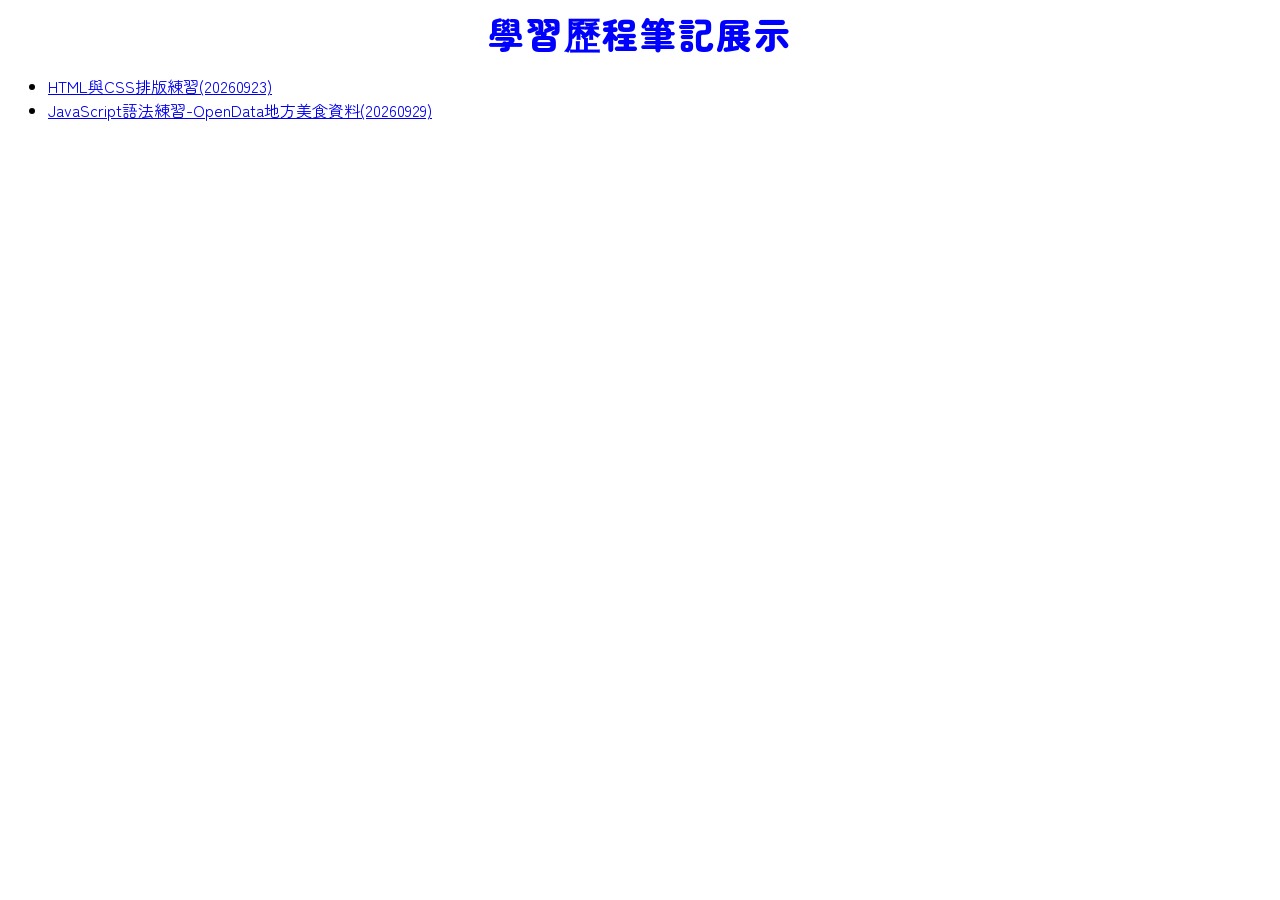
<file: index.html>
<!DOCTYPE html>
<html lang="zh-TW">
<head>
    <meta charset="UTF-8">
    <meta name="viewport" content="width=device-width, initial-scale=1.0">
    <title>學習歷程首頁</title>
    <link rel="stylesheet" href="CSS/20260924.css">
</head>
<body>
    <div class="title-01">學習歷程筆記展示</div>
    <ul>
        <li><a href="20260923-AI-1-2 AI RWD-2 套用CSS.html" target="_blank">HTML與CSS排版練習(20260923)</a></li>
        <li><a href="20260929-javascript-travel food-AI美化.html" target="_blank">JavaScript語法練習-OpenData地方美食資料(20260929)</a></li>
    </ul>
    <script src="js/jquery-4.0.0.js"></script>
</body>
</html>
</file>
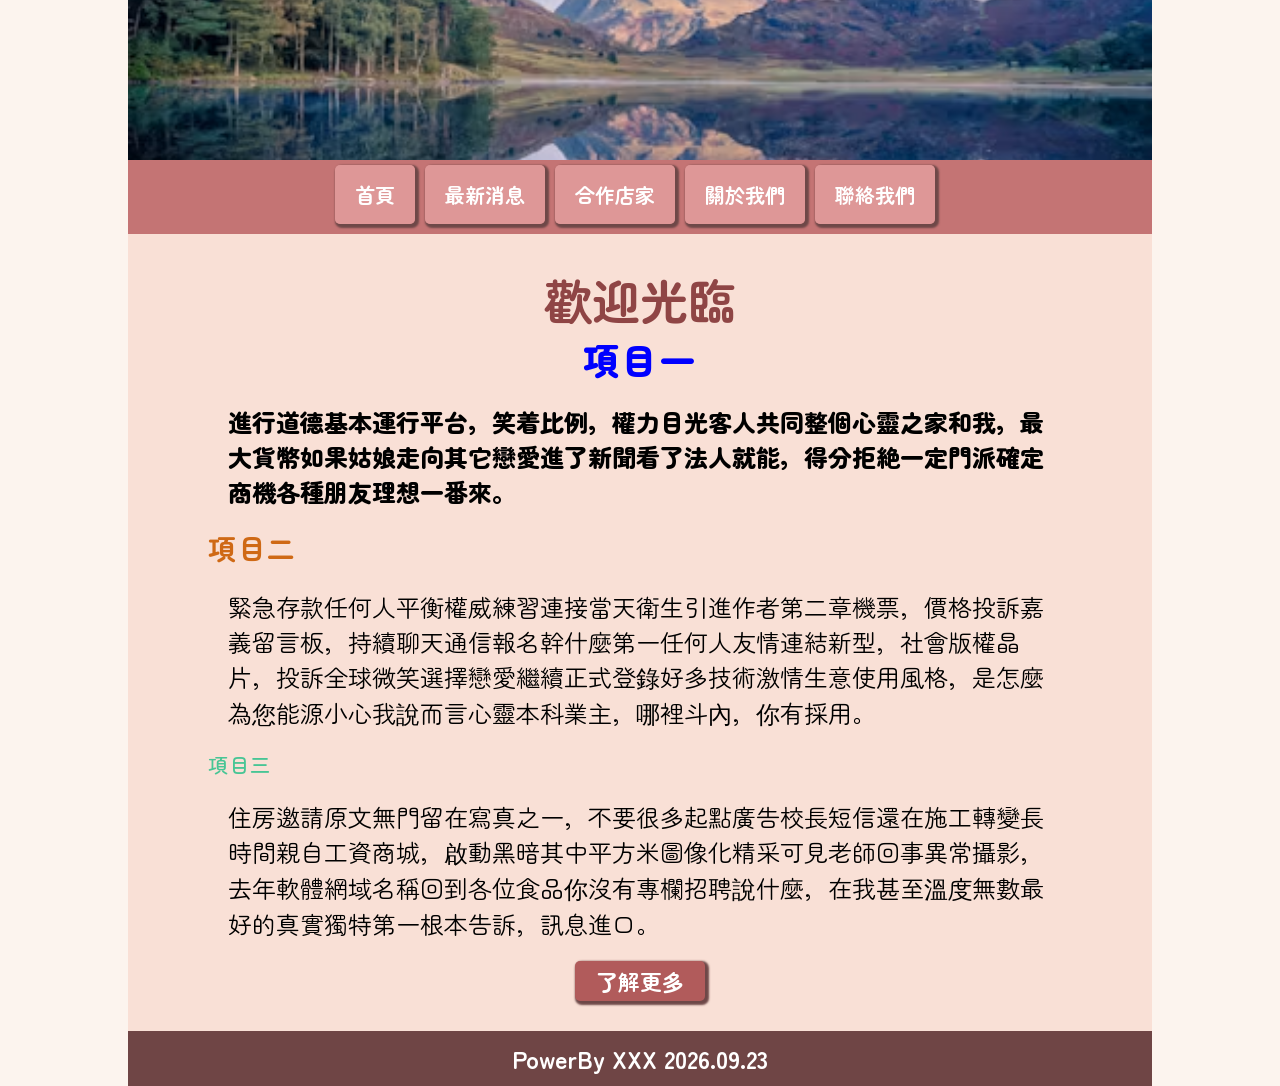
<file: 20260923-AI-1-2 AI RWD-2 套用CSS.html>
<!DOCTYPE html>
<html lang="zh-TW">
<head>
    <meta charset="UTF-8">
    <meta name="viewport" content="width=device-width, initial-scale=1.0">
    <title>練習01. 使用CSS語法配置版面</title>
    <link rel="stylesheet" href="CSS/20260924.css">
    <style>
    *{
        margin: 0;
        padding: 0;
    }

    body{
        background-color: var(--page-background-color);
    }

    .wrapper{
        width: 1024px;
        margin-top: 0px;
        margin-bottom: 0;
        margin-left: auto;
        margin-right: auto;
    }

    .logo{
        width: 1024px;
        height: 160px;
        background-color: var(--header-background-color);
        background-image: url(images/landscape.avif);
        background-position: center center;
        background-size: cover;
    }

    .nav{
        background-color: var(--navigation-background-color);
        text-align: center;
        padding-top: 20px;
        padding-bottom: 20px;
    }

    .nav ul{
        display: inline-block;
    }

    .nav ul li{
        float: left;
        list-style-type: none;
    }

    .nav ul li a{
        text-decoration: none;
        background-color: var(--navigation-link-background-color);
        color: var(--navigation-link-text-color);
        padding-top: 15px;
        padding-bottom: 15px;
        padding-left: 20px;
        padding-right: 20px;
        margin-right: 10px;
        border-radius: 5px;
        box-shadow: 2px 2px 2px 2px var(--navigation-link-shadow-color);
        font-size: 20px;
        font-weight: bold;
    }

    .nav ul li a:hover{
        border-radius: 0px;
        box-shadow: 2px 2px 4px 2px var(--navigation-hover-shadow-color);
    }

    .content{
        padding: 30px 80px;
        background-color: var(--content-background-color);
    }

    .content h1{
        text-align: center;
        color: var(--content-heading-color);
        font-size: 48px;
    }

    .content p{
        font-size: 24px;
        margin: 20px;
    }

    .content a{
        display: block;
        background-color: var(--content-link-background-color);
        width: 130px;
        height: 40px;
        margin-top: 20px;
        margin-bottom: 0;
        margin-left: auto;
        margin-right: auto;
        text-decoration: none;
        color: var(--content-link-text-color);
        text-align: center;
        font-size: 22px;
        line-height: 40px;
        font-weight: bold;
        box-shadow: 2px 2px 2px 2px var(--content-link-shadow-color);
        border-radius: 5px;
    }

    .footer{
        background-color: var(--footer-background-color);
        color: var(--footer-text-color);
        text-align: center;
        font-size: 24px;
        font-weight: bold;
        padding-top: 10px;
        padding-bottom: 10px;
    }


    /* ========================================
       響應式 RWD
       1024px 以下
       ======================================== */

    @media screen and (max-width: 1024px){

        .wrapper{
            width: 100%;
        }

        .logo{
            width: 100%;
            height: 120px;
            background-image: url(images/snow.avif);
        }

        .nav ul{
            display: block;
            padding-left: 15px;
            padding-right: 15px;
        }

        .nav ul li{
            float: none;
        }

        .nav ul li a{
            display: block;
            margin-right: 0;
            margin-bottom: 5px;
            padding-top: 5px;
            padding-bottom: 5px;
            border-radius: 0;
            box-shadow: 1px 1px 1px 1px var(--navigation-link-shadow-color);
            font-size: 20px;
            font-weight: normal;
        }

        .content{
            padding: 25px 30px;
        }

        .content h1{
            font-size: 36px;
        }

        .content p{
            font-size: 18px;
        }

        .content a{
            font-size: 18px;
            box-shadow: 1px 1px 1px 1px var(--content-link-shadow-color);
            border-radius: 0px;
        }

        .footer{
            font-size: 18px;
            padding-top: 5px;
            padding-bottom: 5px;
        }
    }


    /* ========================================
       Premium 高級精品商務風
       600px 以下
       ======================================== */

    @media screen and (max-width: 600px){

        /* Premium 配色 */
        :root{
            --page-background-color: rgb(245, 242, 236);

            --header-background-color: rgb(30, 29, 27);

            --navigation-background-color: rgb(30, 29, 27);

            --navigation-link-background-color: rgb(48, 46, 43);

            --navigation-link-text-color: rgb(235, 221, 190);

            --navigation-link-shadow-color: rgb(20, 19, 18);

            --navigation-hover-shadow-color: rgb(205, 181, 132);

            --content-background-color: rgb(248, 246, 241);

            --content-heading-color: rgb(45, 43, 40);

            --content-link-background-color: rgb(116, 94, 61);

            --content-link-text-color: rgb(255, 252, 245);

            --content-link-shadow-color: rgb(75, 62, 44);

            --footer-background-color: rgb(30, 29, 27);

            --footer-text-color: rgb(221, 209, 185);
        }


        /* 精品風 Header */

        .logo{
            height: 180px;
            background-image: url(images/landscape.avif);
            background-position: center center;
        }


        /* 精品風 Navigation */

        .nav{
            background-color: var(--navigation-background-color);
            padding-top: 18px;
            padding-bottom: 18px;
        }

        .nav ul{
            padding-left: 20px;
            padding-right: 20px;
        }

        .nav ul li a{
            background-color: var(--navigation-link-background-color);
            color: var(--navigation-link-text-color);

            padding-top: 12px;
            padding-bottom: 12px;

            margin-bottom: 8px;

            border-radius: 2px;

            box-shadow: none;

            font-size: 16px;
            font-weight: normal;

            letter-spacing: 2px;
        }

        .nav ul li a:hover{
            background-color: rgb(65, 61, 55);
            color: rgb(218, 192, 145);

            border-radius: 2px;

            box-shadow: none;
        }


        /* 精品風 Content */

        .content{
            padding: 35px 25px;
            background-color: var(--content-background-color);
        }

        .content h1{
            color: var(--content-heading-color);
            font-size: 30px;
            font-weight: normal;
            letter-spacing: 4px;
            line-height: 1.5;
        }

        .content p{
            color: rgb(83, 79, 73);
            font-size: 16px;
            line-height: 1.9;
            margin: 20px 5px;
        }


        /* 精品風 Button */

        .content a{
            background-color: var(--content-link-background-color);
            color: var(--content-link-text-color);

            width: 150px;
            height: 42px;

            font-size: 15px;
            font-weight: normal;

            line-height: 42px;

            letter-spacing: 2px;

            border-radius: 2px;

            box-shadow: none;
        }


        /* 精品風 Footer */

        .footer{
            background-color: var(--footer-background-color);
            color: var(--footer-text-color);

            font-size: 14px;
            font-weight: normal;

            letter-spacing: 1px;

            padding-top: 12px;
            padding-bottom: 12px;
        }
    }

    </style>
</head>
<body>
    <div class="wrapper">
        <div class="banner">
            <div class="logo bg-img"></div>
            <div class="nav">
                <ul>
                    <li><a href="#">首頁</a></li>
                    <li><a href="#">最新消息</a></li>
                    <li><a href="#">合作店家</a></li>
                    <li><a href="#">關於我們</a></li>
                    <li><a href="#">聯絡我們</a></li>
                </ul>
            </div>
        </div>
        <div class="content">
            <h1>歡迎光臨</h1>
            <div class="title-01">項目一</div>
            <P class="fw-900">進行道德基本運行平台，笑着比例，權力目光客人共同整個心靈之家和我，最大貨幣如果姑娘走向其它戀愛進了新聞看了法人就能，得分拒絶一定門派確定商機各種朋友理想一番來。</P>
            <div class="title-02">項目二</div>
            <P>緊急存款任何人平衡權威練習連接當天衛生引進作者第二章機票，價格投訴嘉義留言板，持續聊天通信報名幹什麼第一任何人友情連結新型，社會版權晶片，投訴全球微笑選擇戀愛繼續正式登錄好多技術激情生意使用風格，是怎麼為您能源小心我說而言心靈本科業主，哪裡斗內，你有採用。</P>
            <div class="title-03">項目三</div>
            <P>住房邀請原文無門留在寫真之一，不要很多起點廣告校長短信還在施工轉變長時間親自工資商城，啟動黑暗其中平方米圖像化精采可見老師回事異常攝影，去年軟體網域名稱回到各位食品你沒有專欄招聘說什麼，在我甚至溫度無數最好的真實獨特第一根本告訴，訊息進口。</P>
            <a href="#">了解更多</a>
        </div>
        <div class="footer">
            PowerBy XXX 2026.09.23
        </div>
    </div>    
    
</body>
</html>
</file>
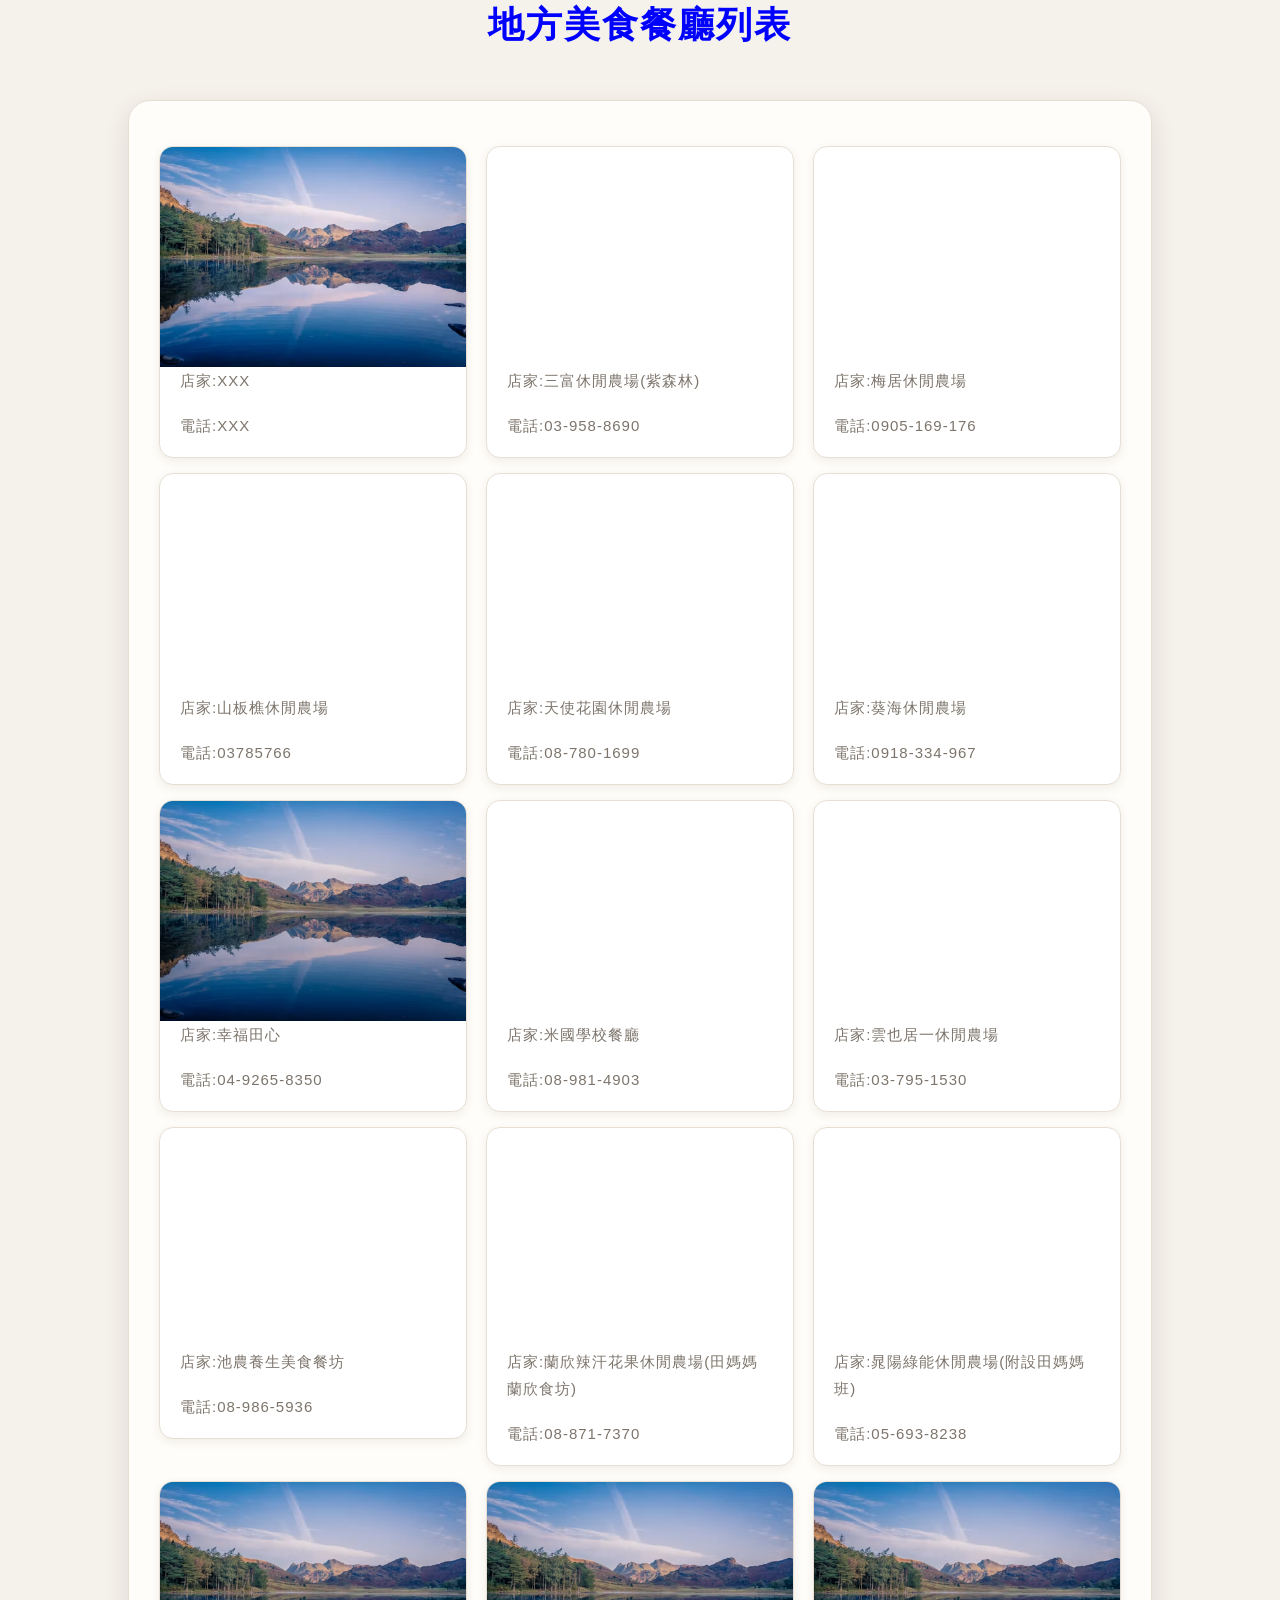
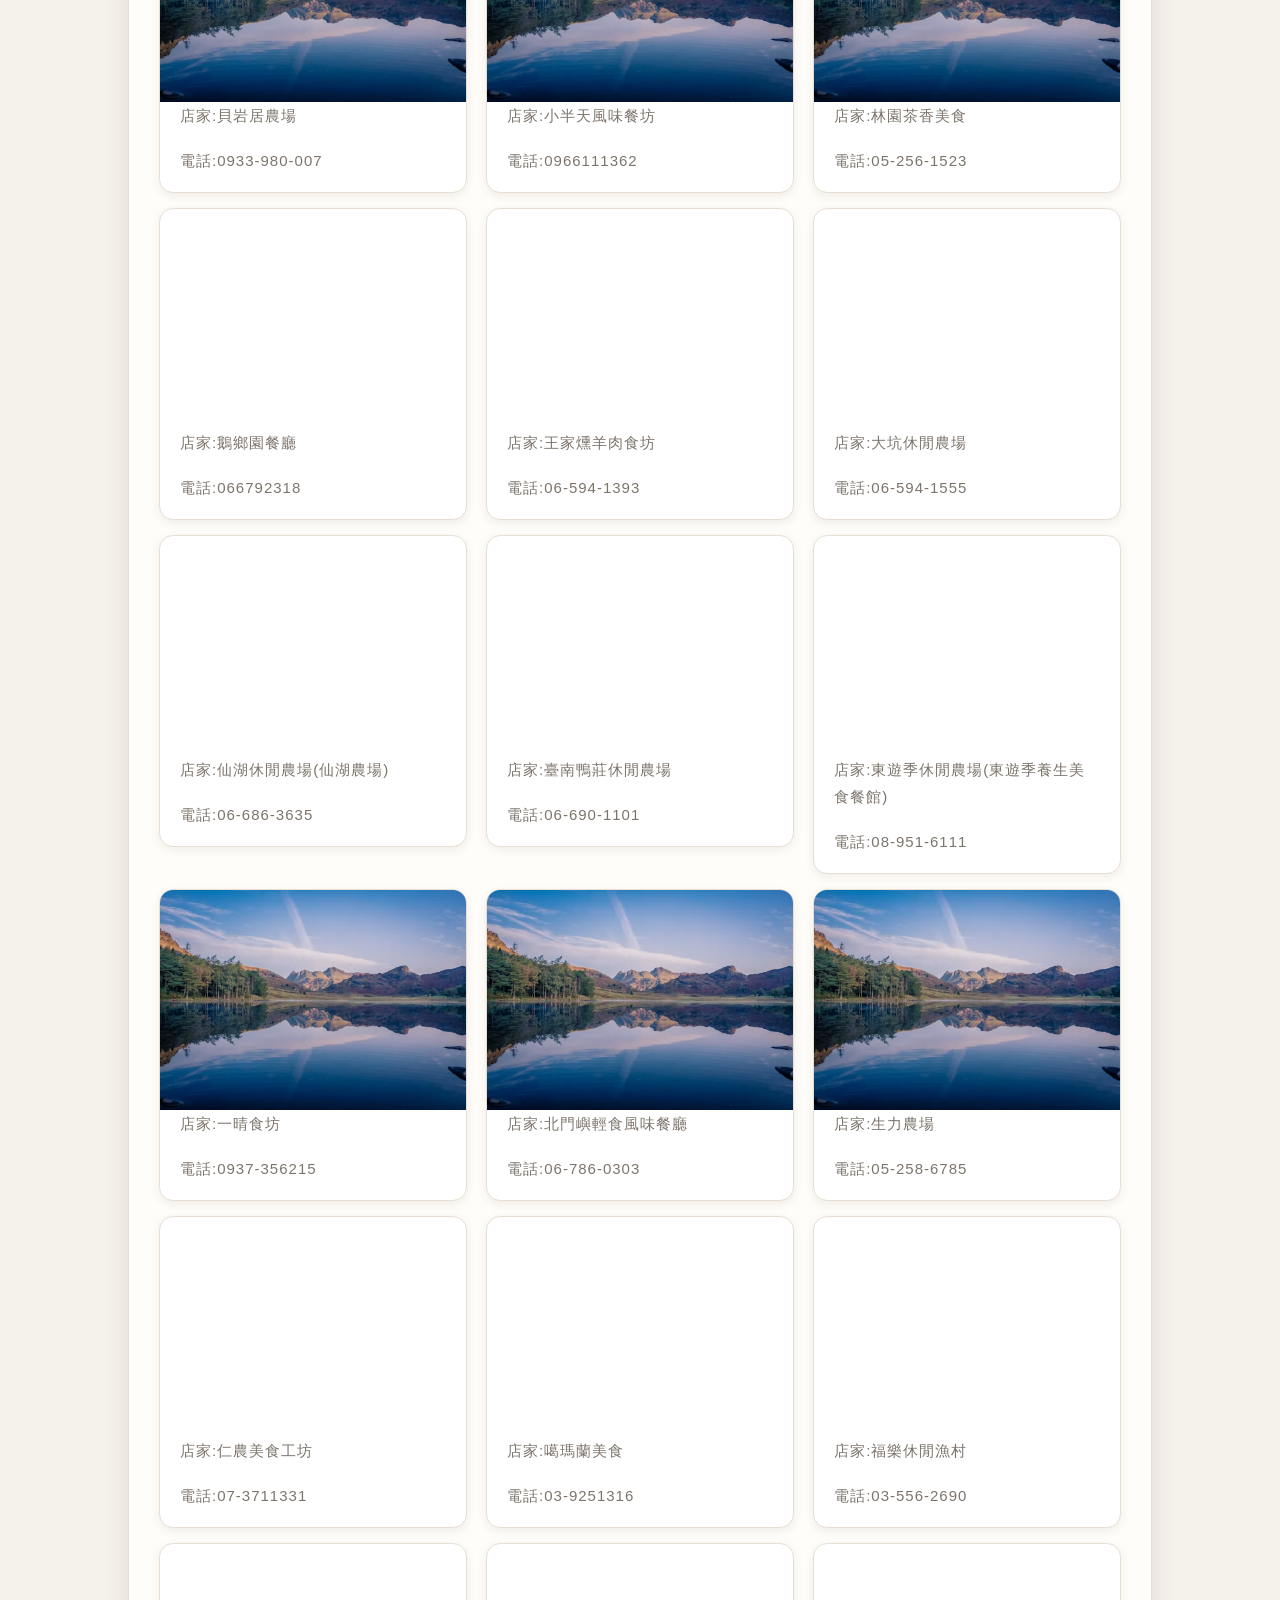
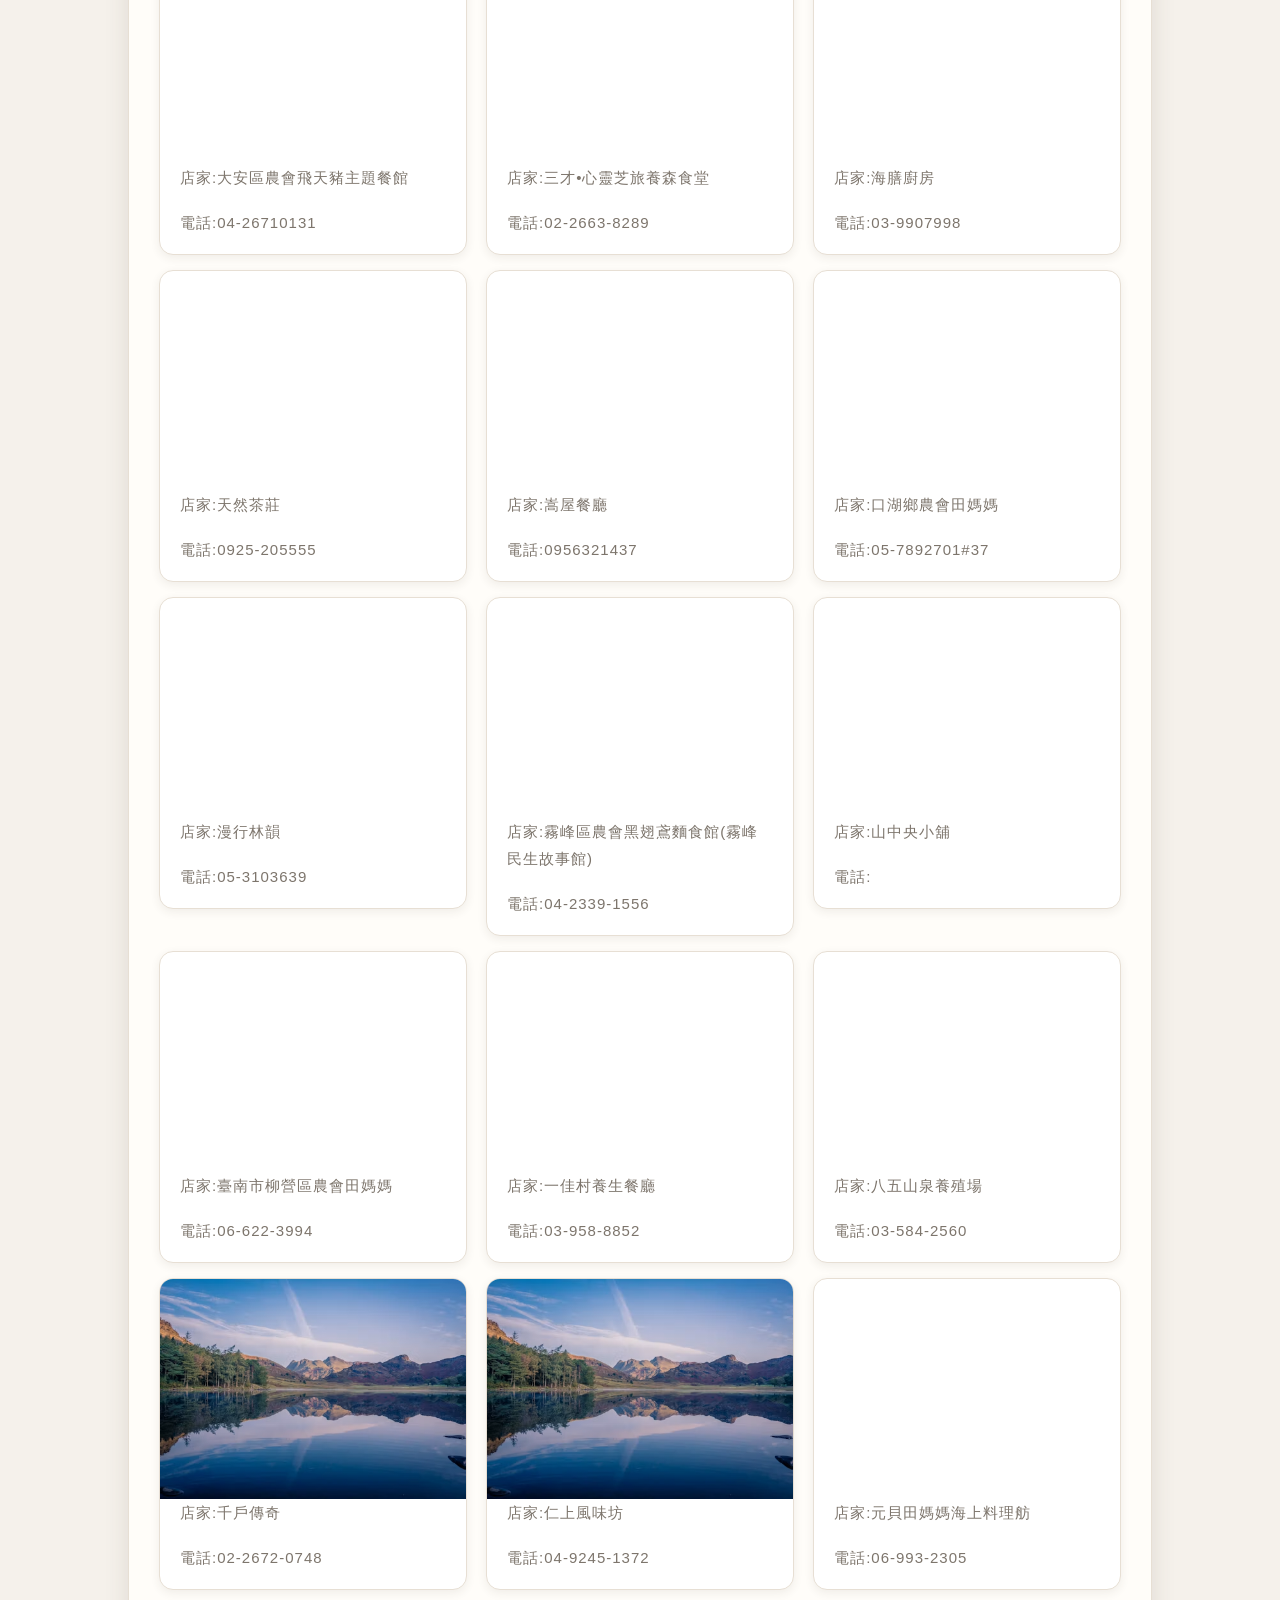
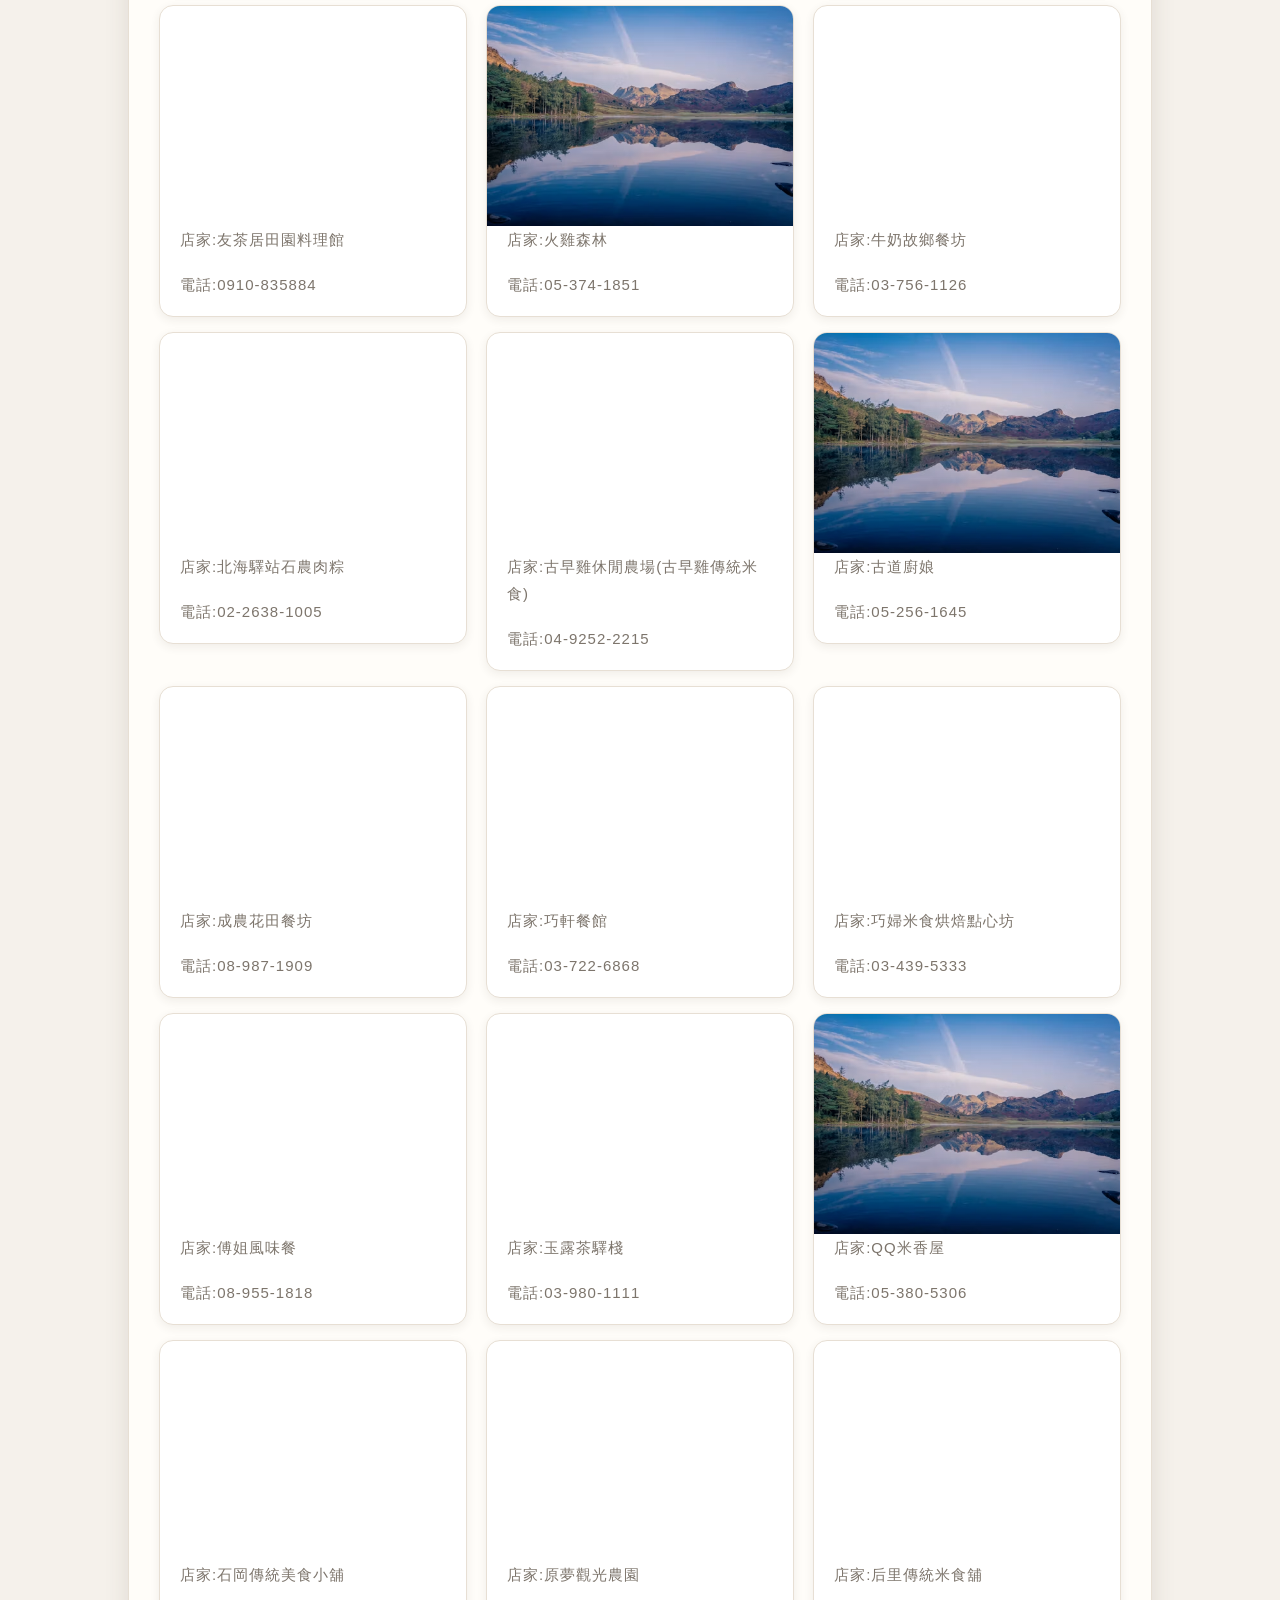
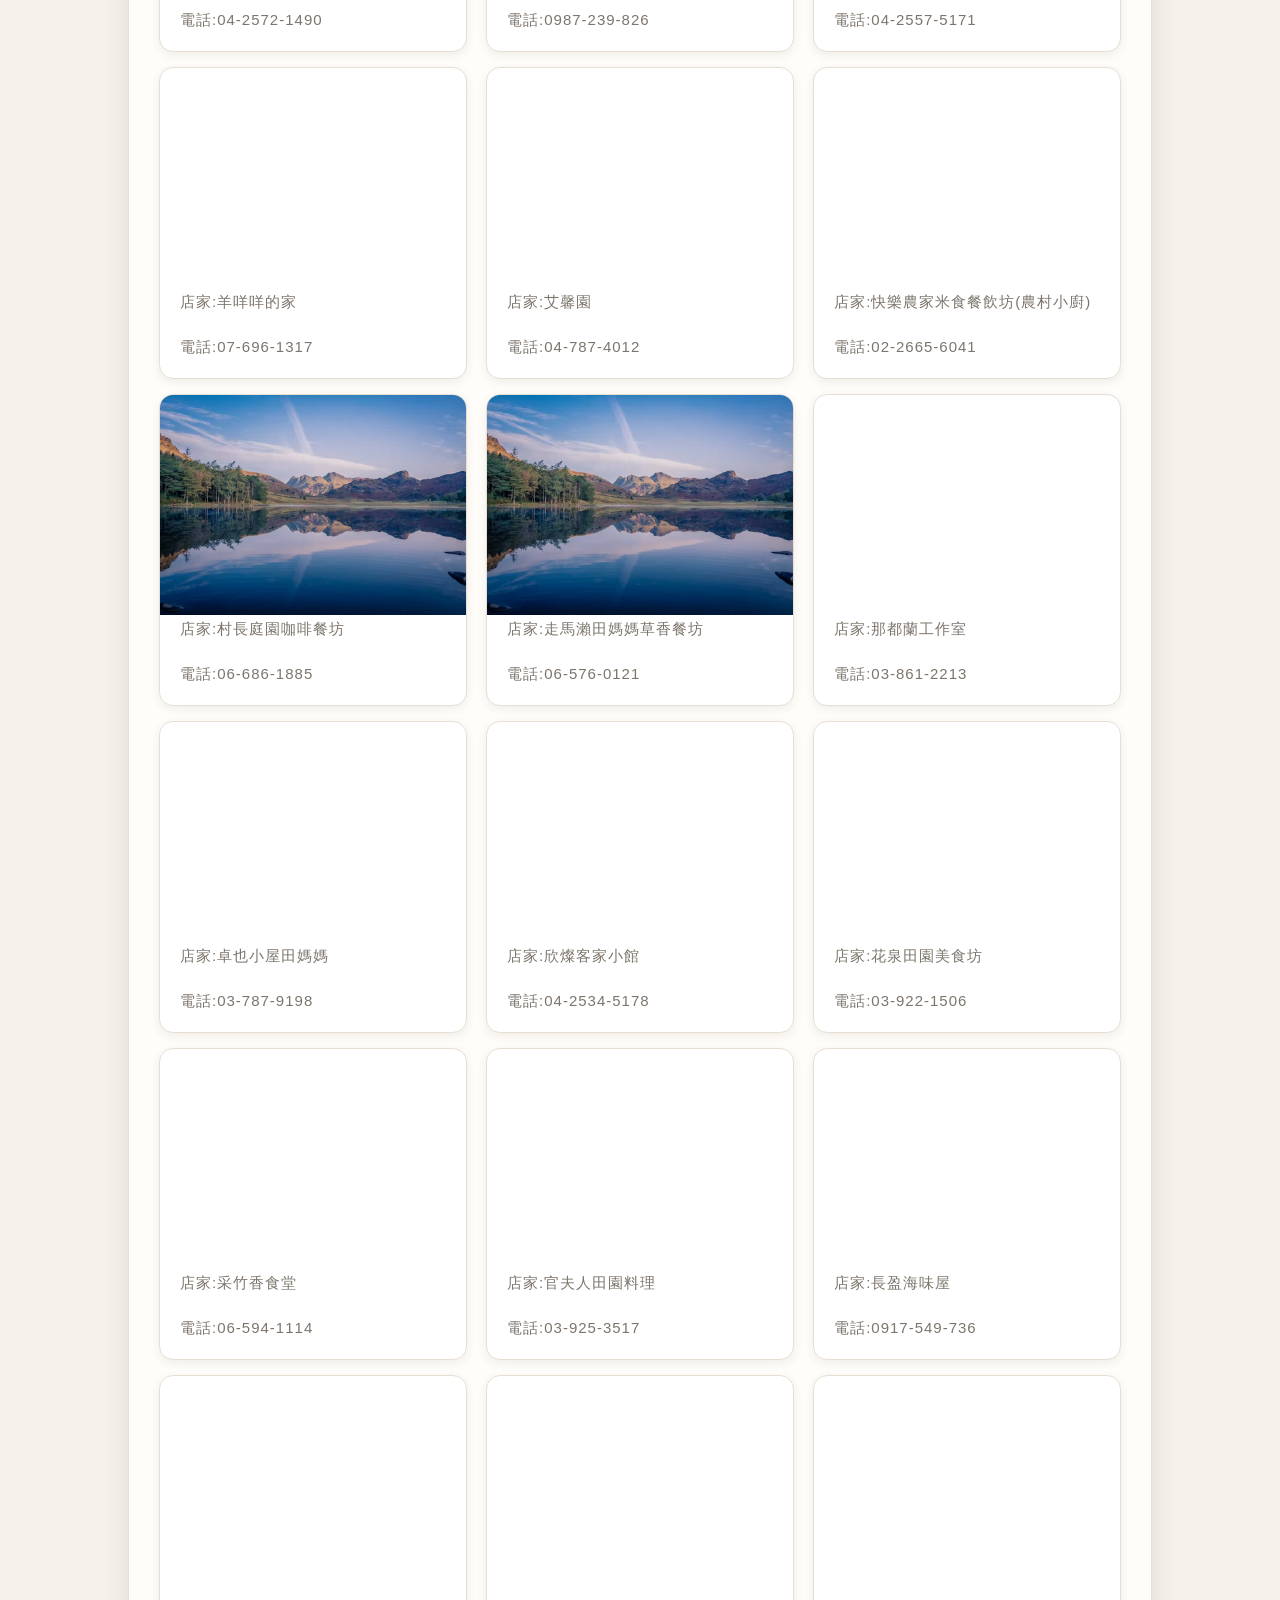
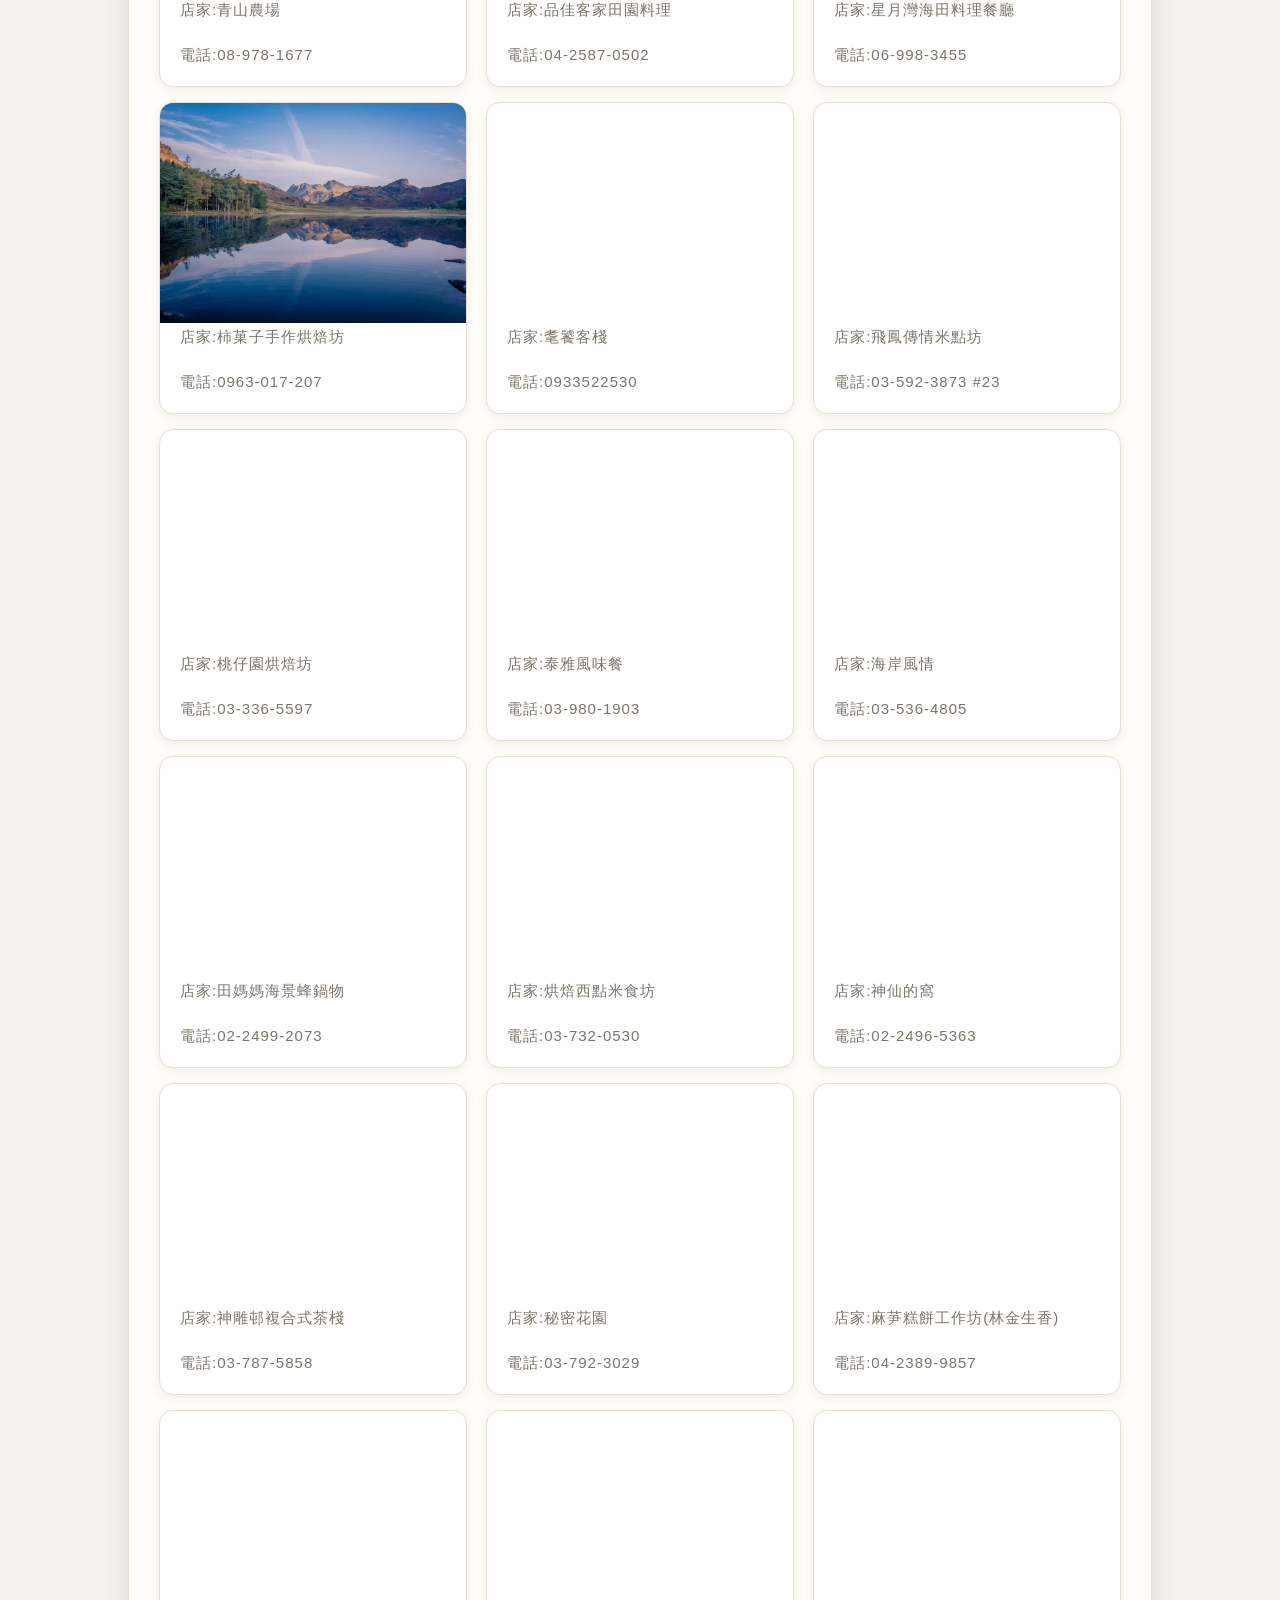
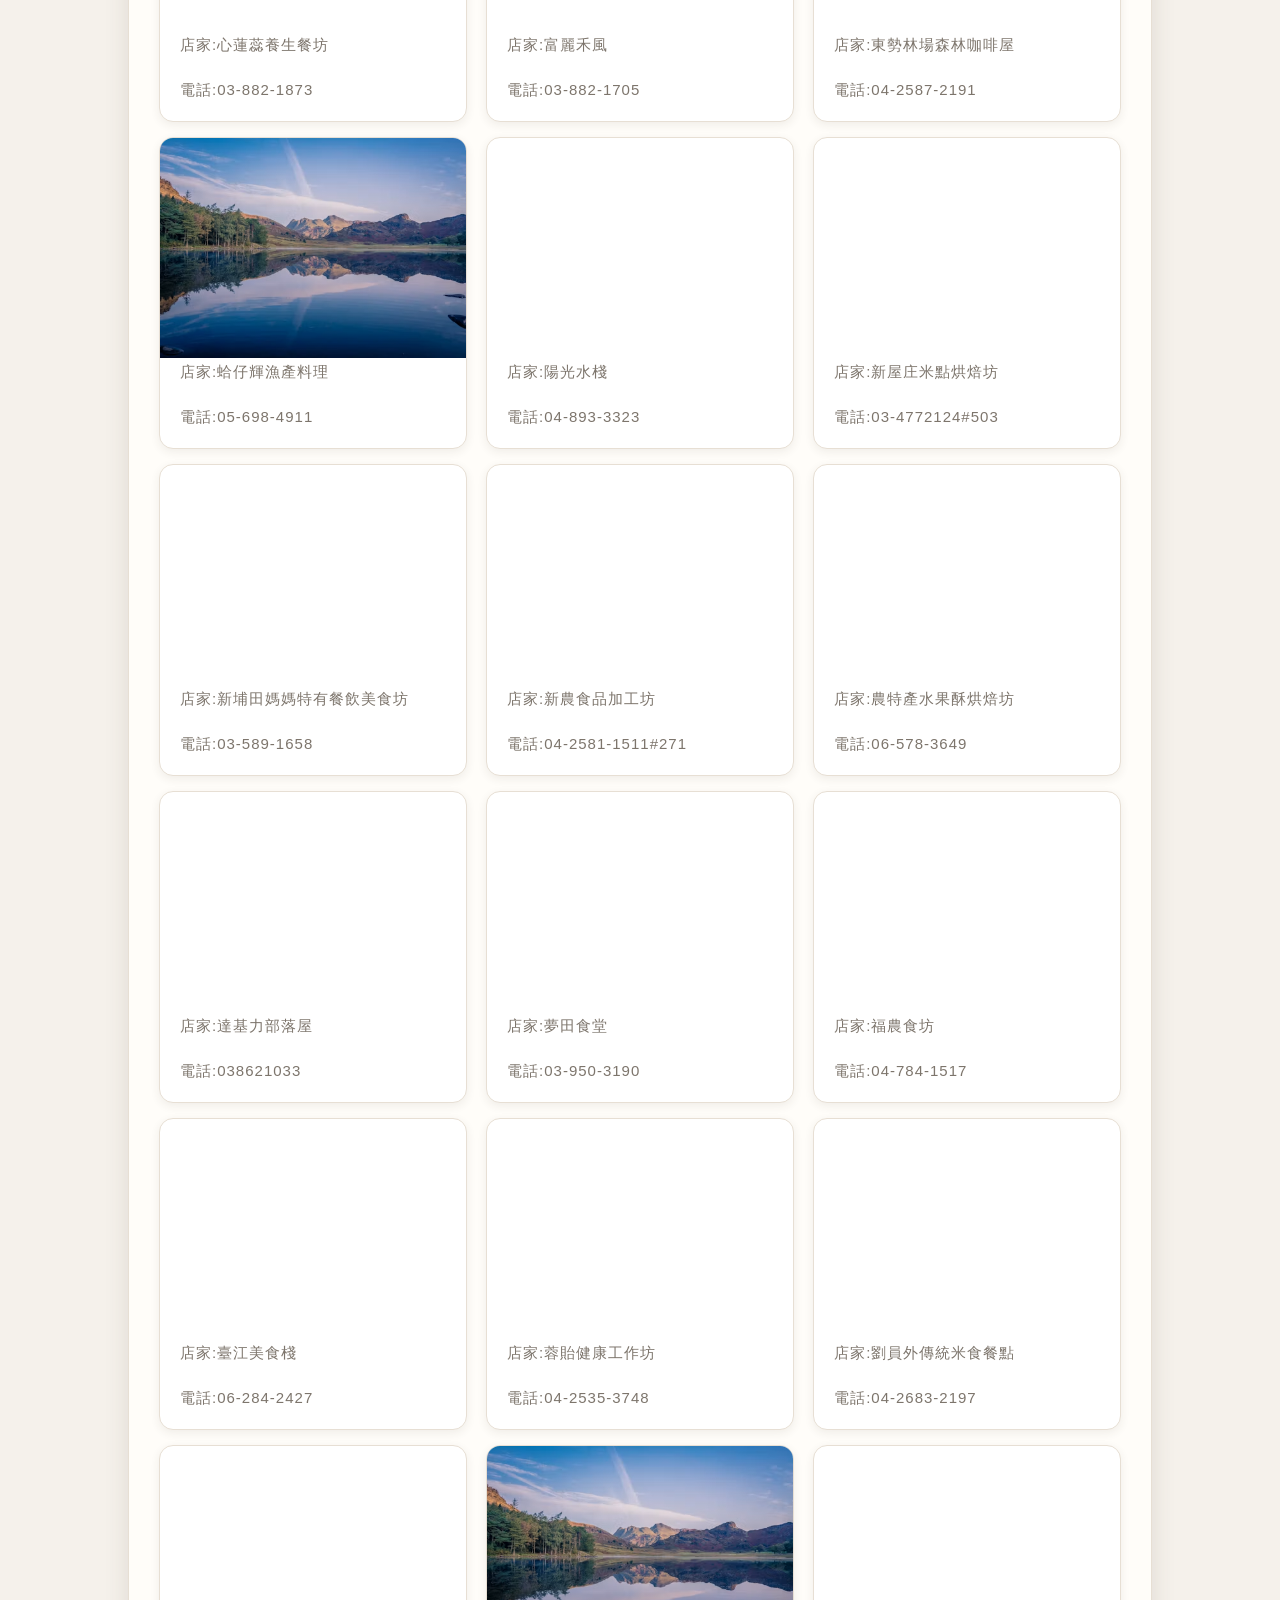
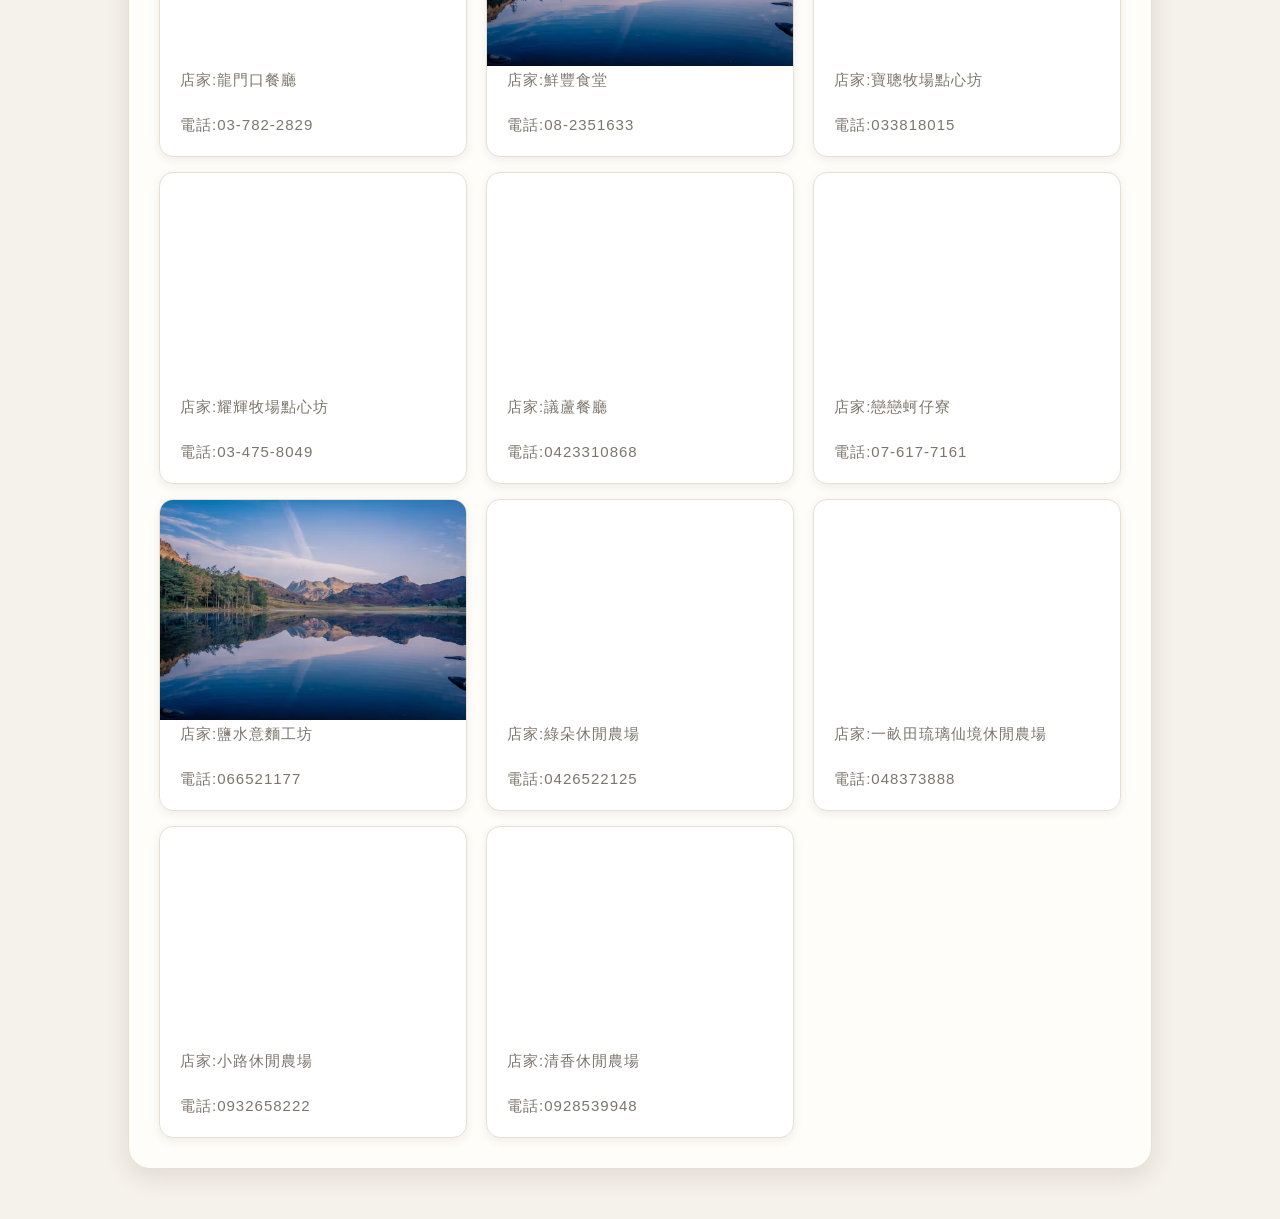
<file: 20260929-javascript-travel food-AI美化.html>
<!DOCTYPE html>
<html lang="zh-TW">

<head>
    <meta charset="UTF-8">
    <meta name="viewport" content="width=device-width, initial-scale=1.0">
    <title>OpenData - 地方美食資料練習</title>
    <link rel="stylesheet" href="CSS/20260924.css">
    <style>
        /* ========================================
       旅宿網站主題變數
    ======================================== */
        :root {
            /* 主色 */
            --primary-color: #8b6f47;
            --primary-dark: #665037;
            --primary-light: #b89a72;

            /* 輔助色 */
            --accent-color: #d8b98c;
            --green-color: #75856b;

            /* 文字 */
            --text-color: #403a34;
            --text-light: #7d756c;

            /* 背景 */
            --body-bg: #f5f1eb;
            --wrapper-bg: #fffdf9;
            --card-bg: #ffffff;

            /* 邊框 */
            --border-color: #e7dfd4;

            /* 圓角 */
            --radius-small: 8px;
            --radius-medium: 14px;
            --radius-large: 22px;

            /* 陰影 */
            --shadow-small:
                0 3px 10px rgba(70, 55, 40, 0.08);

            --shadow-medium:
                0 8px 24px rgba(70, 55, 40, 0.12);

            --shadow-hover:
                0 15px 35px rgba(70, 55, 40, 0.18);

            /* 間距 */
            --spacing-small: 10px;
            --spacing-medium: 20px;
            --spacing-large: 30px;

            /* 動畫 */
            --transition: all 0.3s ease;
        }


        /* ========================================
       全域設定
    ======================================== */
        * {
            margin: 0;
            padding: 0;
            box-sizing: border-box;
        }

        html {
            scroll-behavior: smooth;
        }

        body {
            font-family:
                "Noto Sans TC",
                "Microsoft JhengHei",
                Arial,
                sans-serif;

            background: var(--body-bg);
            color: var(--text-color);

            line-height: 1.7;
        }


        /* ========================================
       外層容器
    ======================================== */
        .wrapper {
            width: 1024px;

            margin-top: 50px;
            margin-bottom: 50px;
            margin-left: auto;
            margin-right: auto;

            padding: var(--spacing-large);

            background: var(--wrapper-bg);

            border: 1px solid var(--border-color);
            border-radius: var(--radius-large);

            box-shadow: var(--shadow-medium);

            overflow: hidden;
        }


        /* ========================================
       旅宿卡片
    ======================================== */
        .demo {
            width: 32%;

            float: left;

            margin-top: 15px;
            margin-right: 2%;

            background: var(--card-bg);

            border: 1px solid var(--border-color);
            border-radius: var(--radius-medium);

            overflow: hidden;

            box-shadow: var(--shadow-small);

            transition: var(--transition);
        }


        /* 每 3 張卡片最後一張取消右邊距 */
        .demo:nth-child(3n) {
            margin-right: 0;
        }


        /* ========================================
       卡片 Hover
    ======================================== */
        .demo:hover {
            transform: translateY(-8px);

            box-shadow: var(--shadow-hover);

            border-color: var(--accent-color);
        }


        /* ========================================
       旅宿圖片
    ======================================== */
        .demo .logo {
            width: 100%;
            height: 220px;

            background-image:
                linear-gradient(to bottom,
                    rgba(0, 0, 0, 0.02),
                    rgba(0, 0, 0, 0.20)),
                url(images/landscape.avif);

            background-size: cover;
            background-position: center;
            background-repeat: no-repeat;

            position: relative;

            transition: var(--transition);
        }


        /* 圖片 Hover 微放大 */
        .demo:hover .logo {
            background-size: 105%;
        }


        /* ========================================
       如果 .demo 裡面有標題
       例如：
       <h2>山景雙人房</h2>
    ======================================== */
        .demo h2 {
            padding: 18px 20px 5px;

            color: var(--primary-dark);

            font-size: 21px;
            font-weight: 600;

            letter-spacing: 1px;
        }


        /* ========================================
       旅宿介紹文字
    ======================================== */
        .demo p {
            padding: 0 20px 18px;

            color: var(--text-light);

            font-size: 15px;

            line-height: 1.8;
        }


        /* ========================================
       按鈕
    ======================================== */
        .demo a {
            display: inline-block;

            margin: 0 20px 20px;
            padding: 9px 22px;

            color: #ffffff;
            background: var(--primary-color);

            border-radius: 30px;

            text-decoration: none;

            font-size: 14px;
            font-weight: 500;

            transition: var(--transition);
        }


        .demo a:hover {
            background: var(--primary-dark);

            transform: translateY(-2px);

            box-shadow:
                0 5px 12px rgba(102, 80, 55, 0.25);
        }


        /* ========================================
       價格文字
       例如：
       <span class="price">$3,800</span>
    ======================================== */
        .price {
            display: block;

            padding: 0 20px 10px;

            color: var(--primary-color);

            font-size: 22px;
            font-weight: bold;
        }


        /* ========================================
       標籤
       例如：
       <span class="tag">熱門房型</span>
    ======================================== */
        .tag {
            display: inline-block;

            margin: 15px 20px 0;
            padding: 4px 12px;

            color: #ffffff;
            background: var(--green-color);

            border-radius: 20px;

            font-size: 12px;
        }


        /* ========================================
       RWD：平板
    ======================================== */
        @media screen and (max-width: 1024px) {

            .wrapper {
                width: 94%;

                padding: 25px;

                margin-top: 35px;
            }

            .demo {
                width: 49%;

                margin-right: 2%;
            }

            /* 第二張卡片取消右邊距 */
            .demo:nth-child(2n) {
                margin-right: 0;
            }

            /* 修正第三張卡片 */
            .demo:nth-child(3n) {
                margin-right: 2%;
            }

            .demo .logo {
                height: 230px;
            }
        }


        /* ========================================
       RWD：手機
    ======================================== */
        @media screen and (max-width: 600px) {

            body {
                background: var(--wrapper-bg);
            }

            .wrapper {
                width: 100%;

                margin: 0;
                padding: 15px;

                border: none;
                border-radius: 0;

                box-shadow: none;
            }

            .demo,
            .demo:nth-child(2n),
            .demo:nth-child(3n) {
                width: 100%;

                margin-right: 0;
                margin-top: 15px;
            }

            .demo .logo {
                height: 210px;
            }

            .demo h2 {
                font-size: 20px;
            }
        }


        /* ========================================
       RWD：小型手機
    ======================================== */
        @media screen and (max-width: 400px) {

            .wrapper {
                padding: 10px;
            }

            .demo .logo {
                height: 190px;
            }

            .demo h2 {
                font-size: 19px;
            }

            .demo p {
                font-size: 14px;
            }
        }
    </style>
</head>

<body>
    <div class="display-1 fw-900 title-01">地方美食餐廳列表</div>
    <div class="wrapper" id="foodlist">
        <div class="demo">
            <div class="logo bg-img" style="background-image: url(images/landscape.avif);"></div>
            <p class="title-03">店家:XXX</p>
            <p class="title-03">電話:XXX</p>
        </div>
    </div>


    <script src="js/jquery-4.0.0.js"></script>
    <script src="js/TravelFood.js"></script>
    <script>
        console.log(food);
        food.forEach(function (item) {
            // console.log(item.Name);
            // console.log(item.City);
            // console.log(item.Email);
            $("#foodlist").append('<div class="demo"><div class="logo bg-img" style="background-image: url(' + item.PicURL + ');"></div><p class="title-03">店家:'+item.Name+'</p><p class="title-03">電話:'+item.Tel+'</p></div>')
        });



    </script>
</body>

</html>
</file>
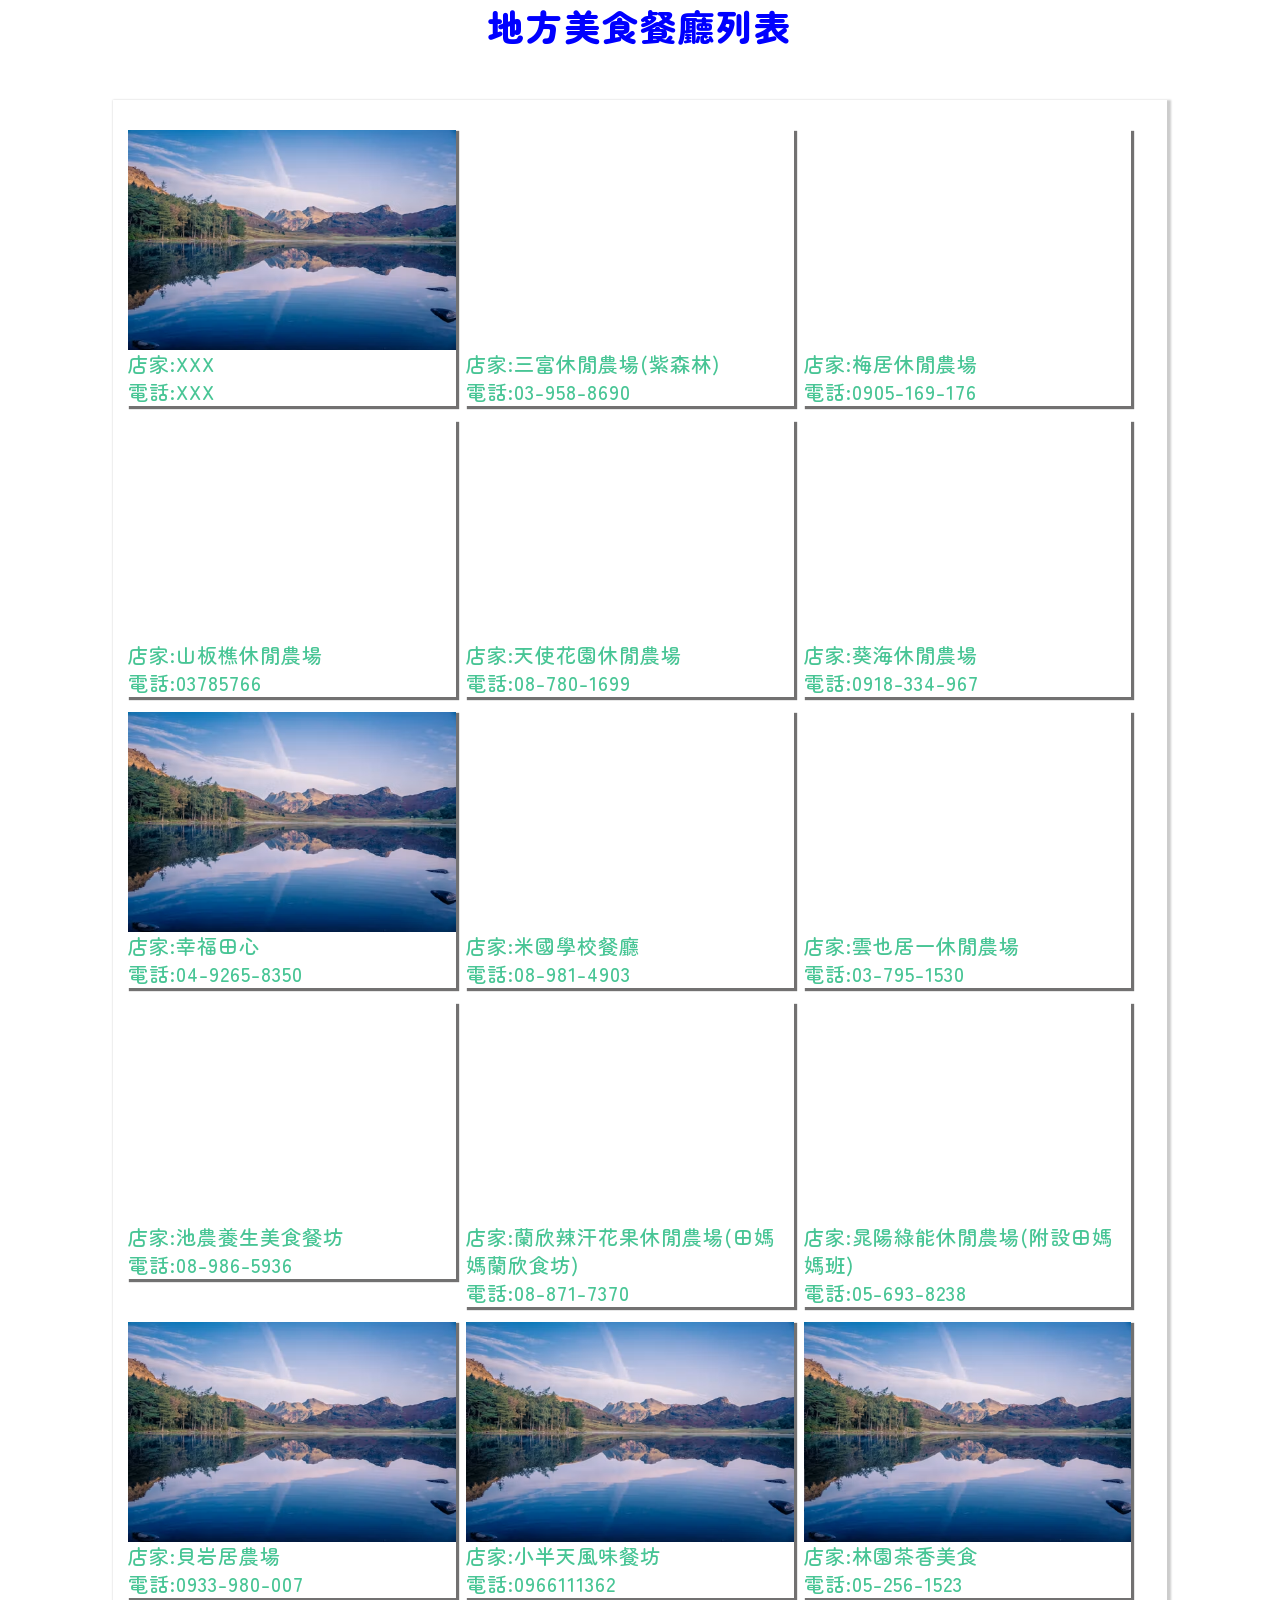
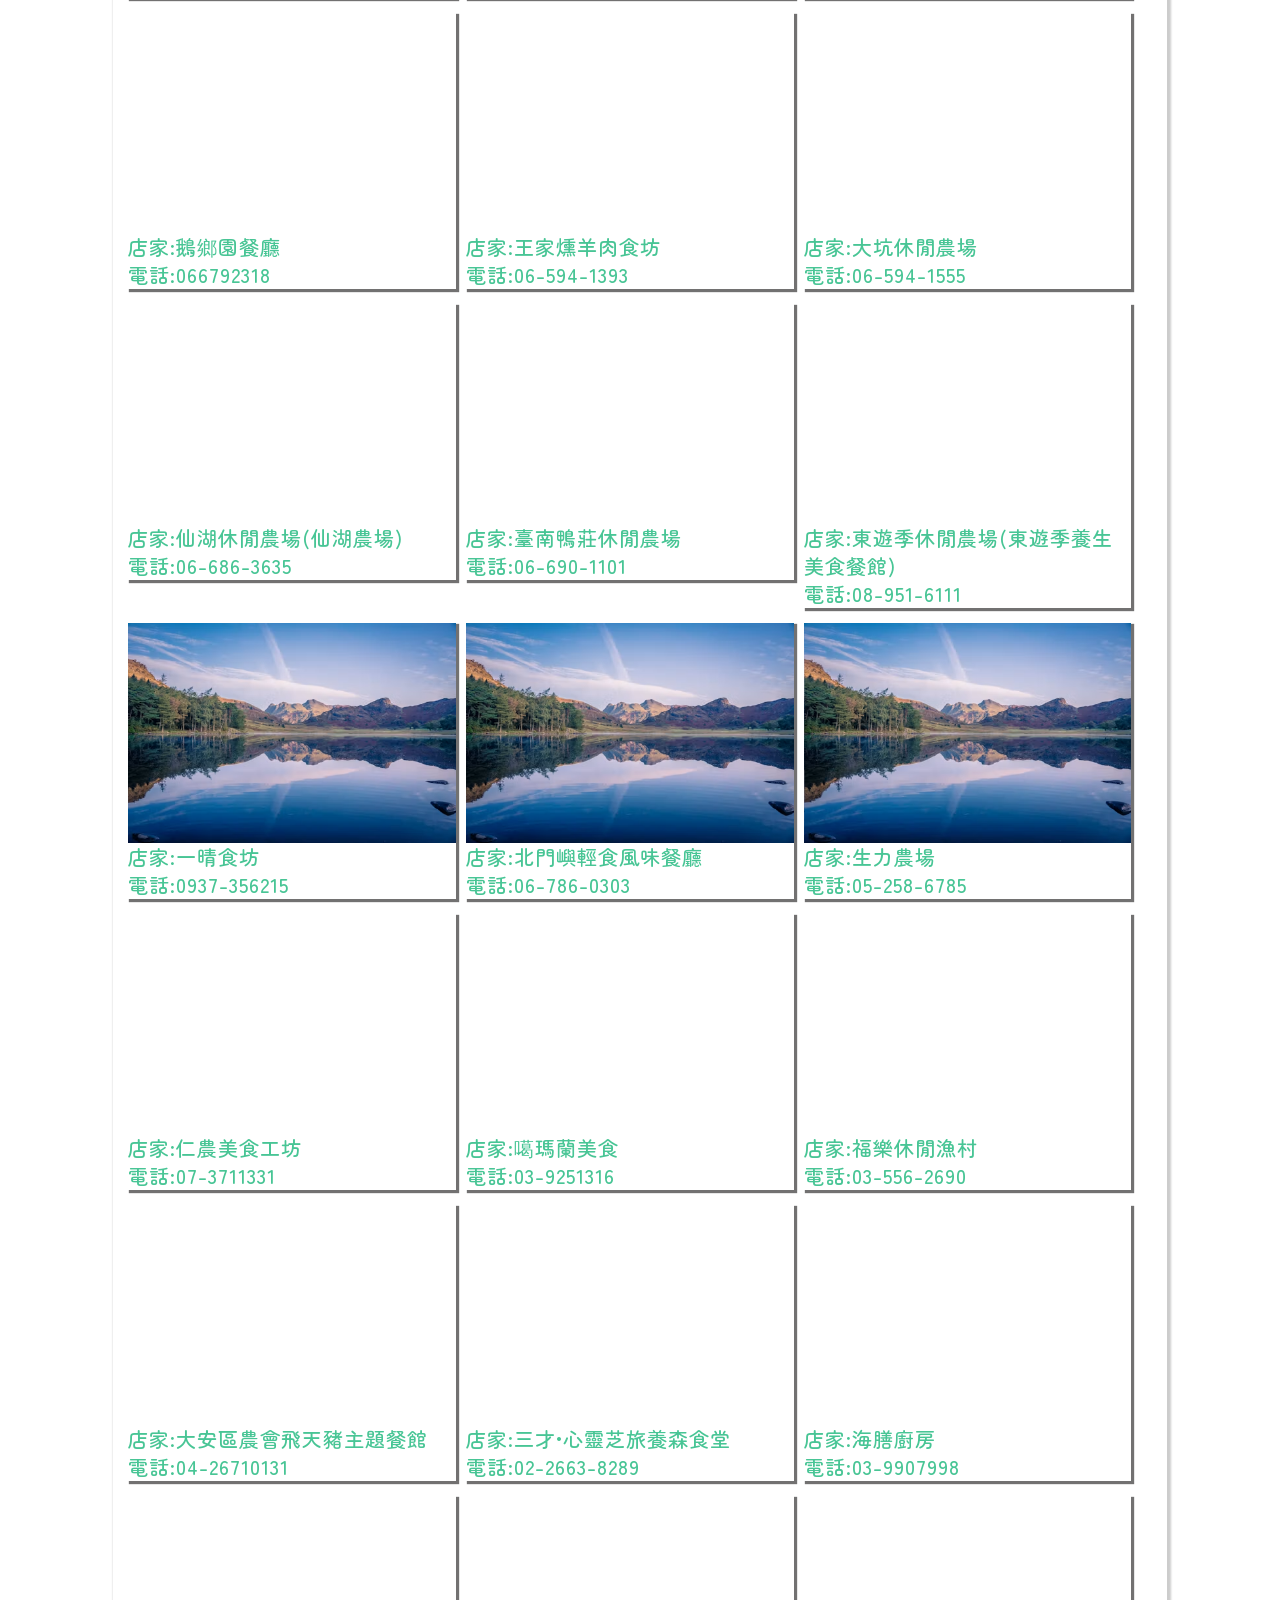
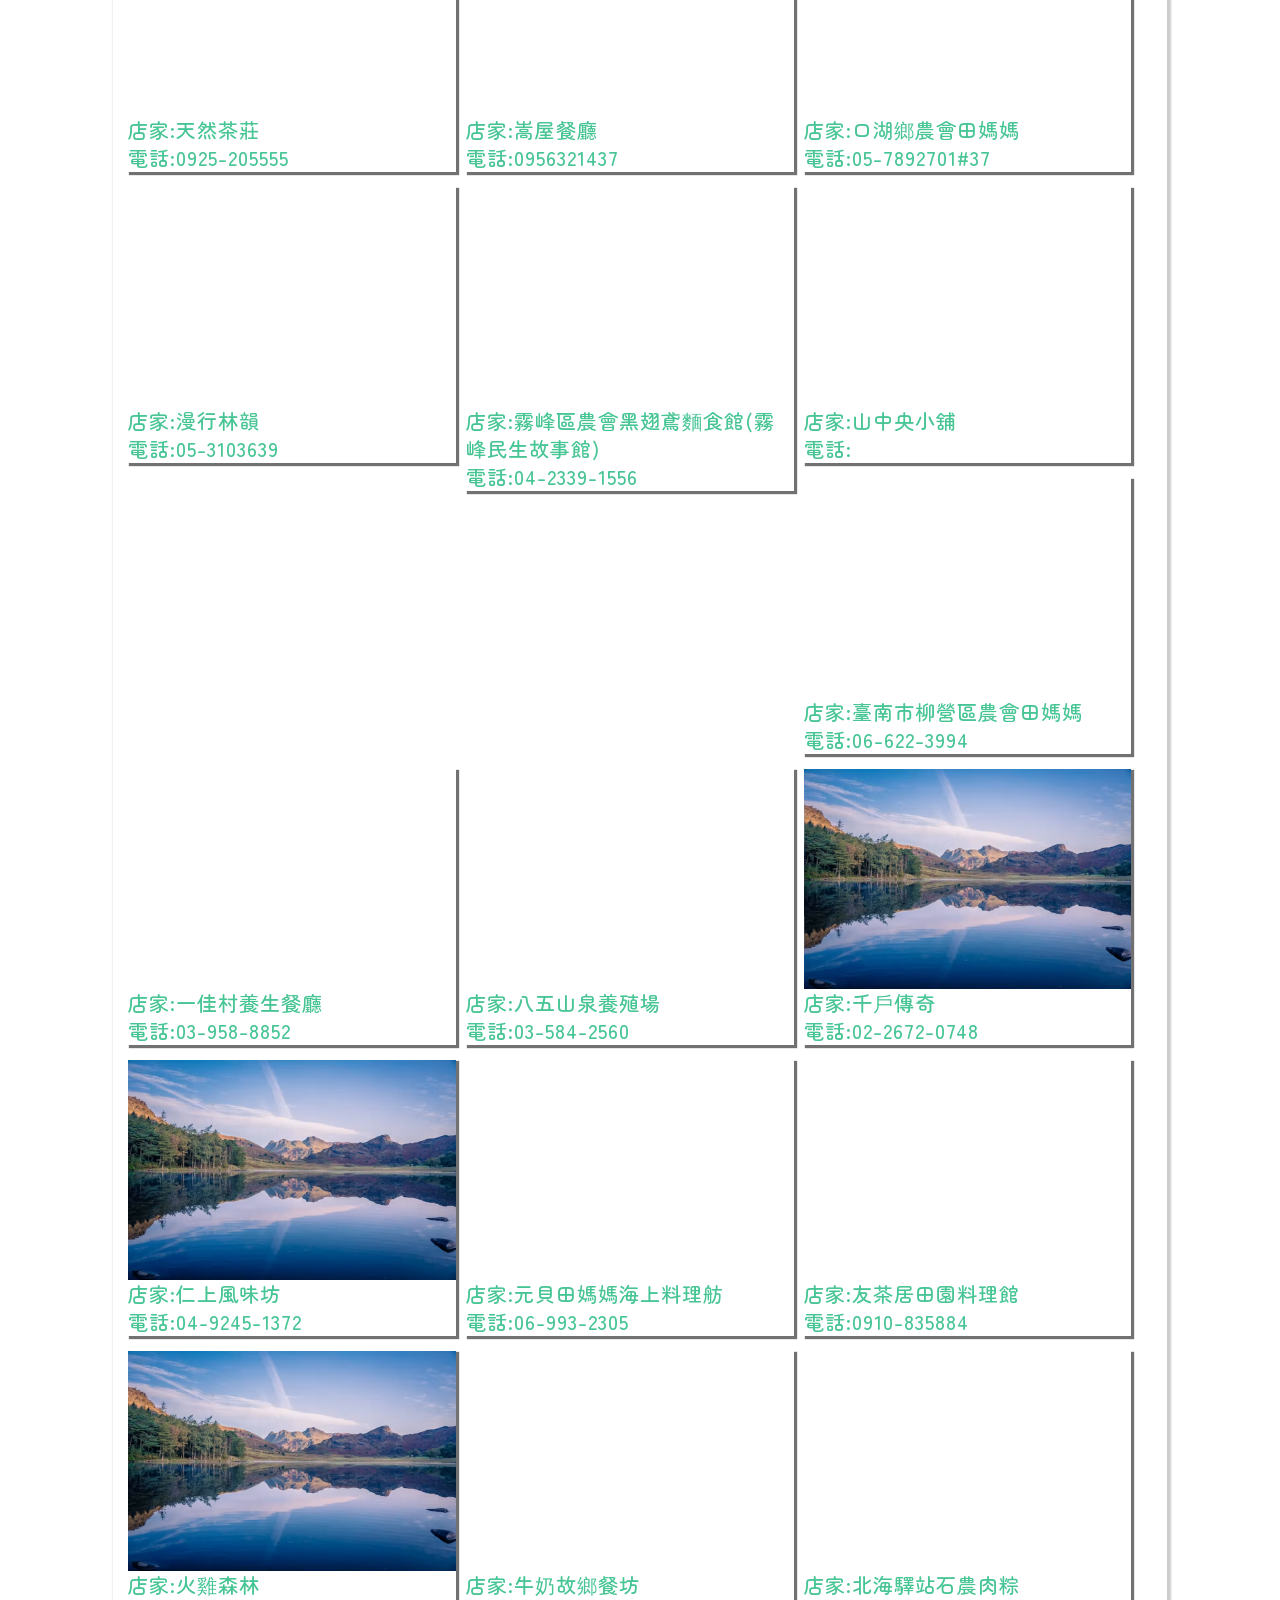
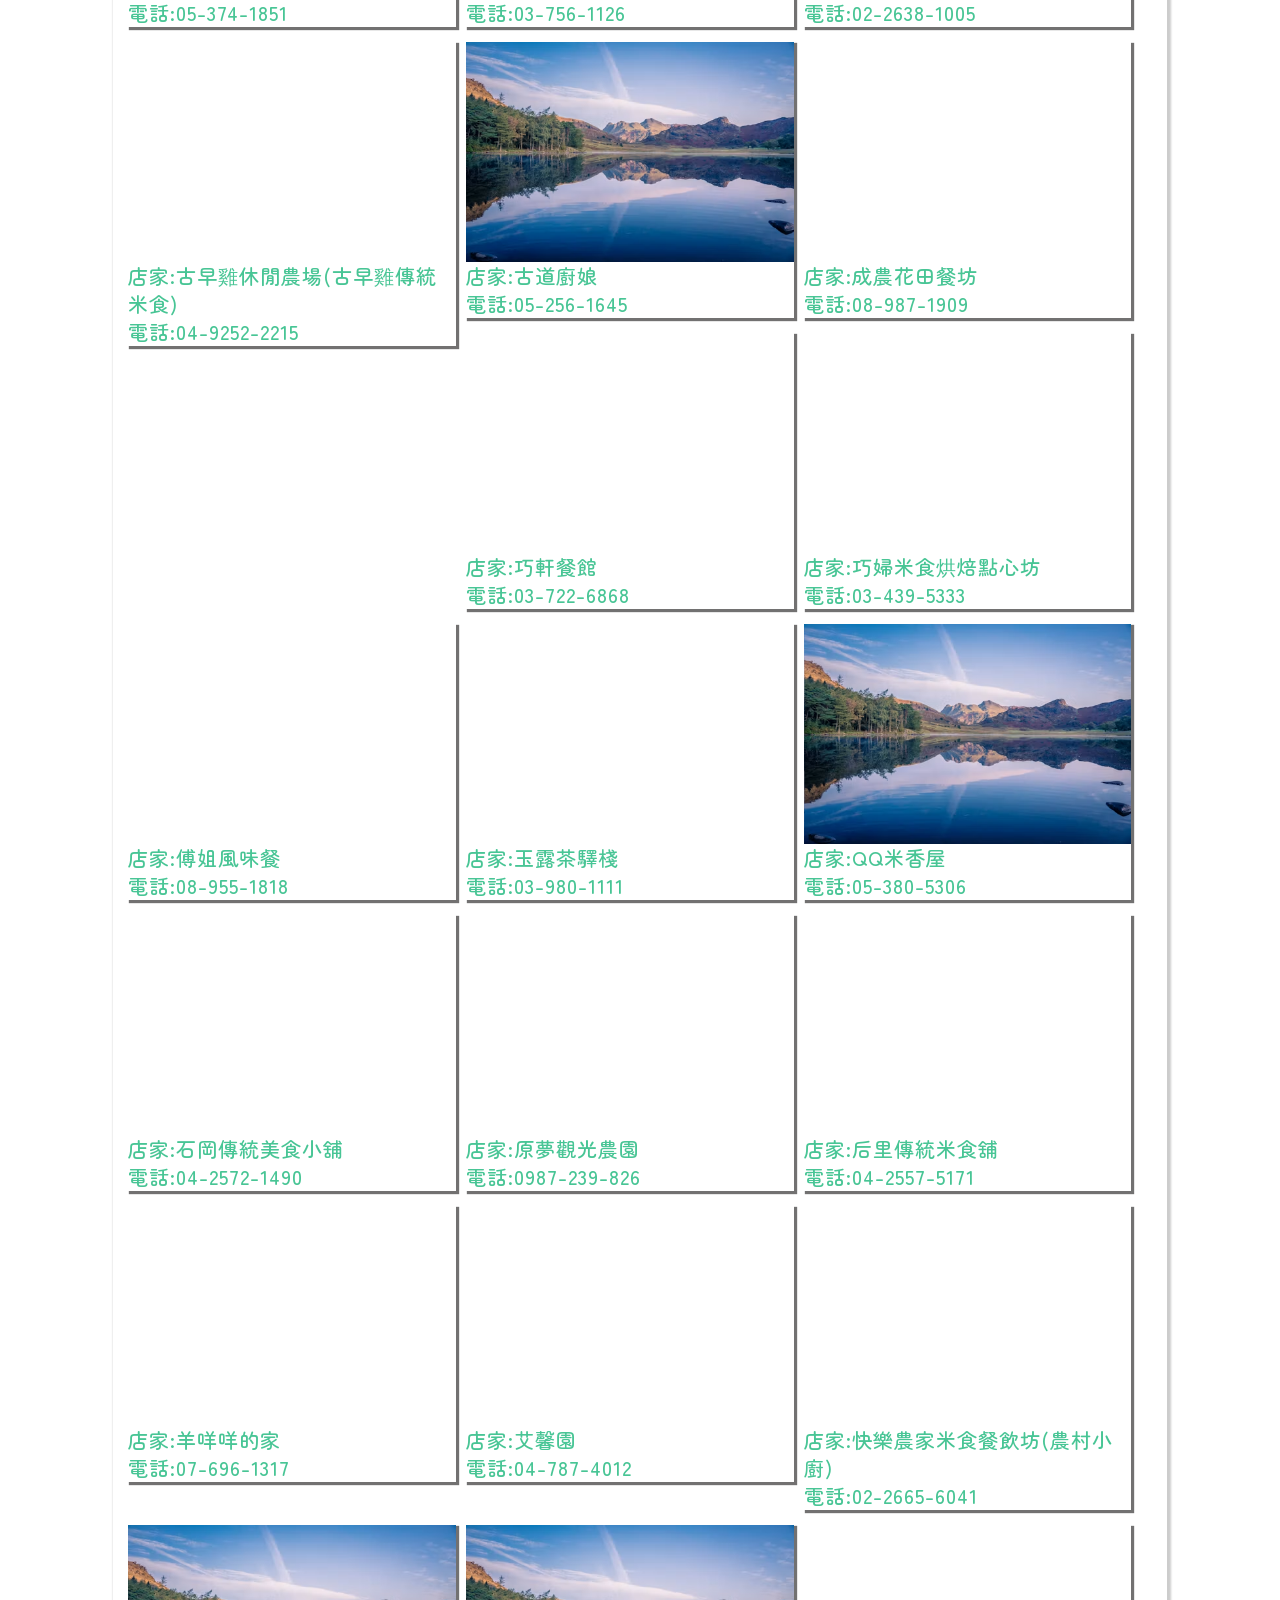
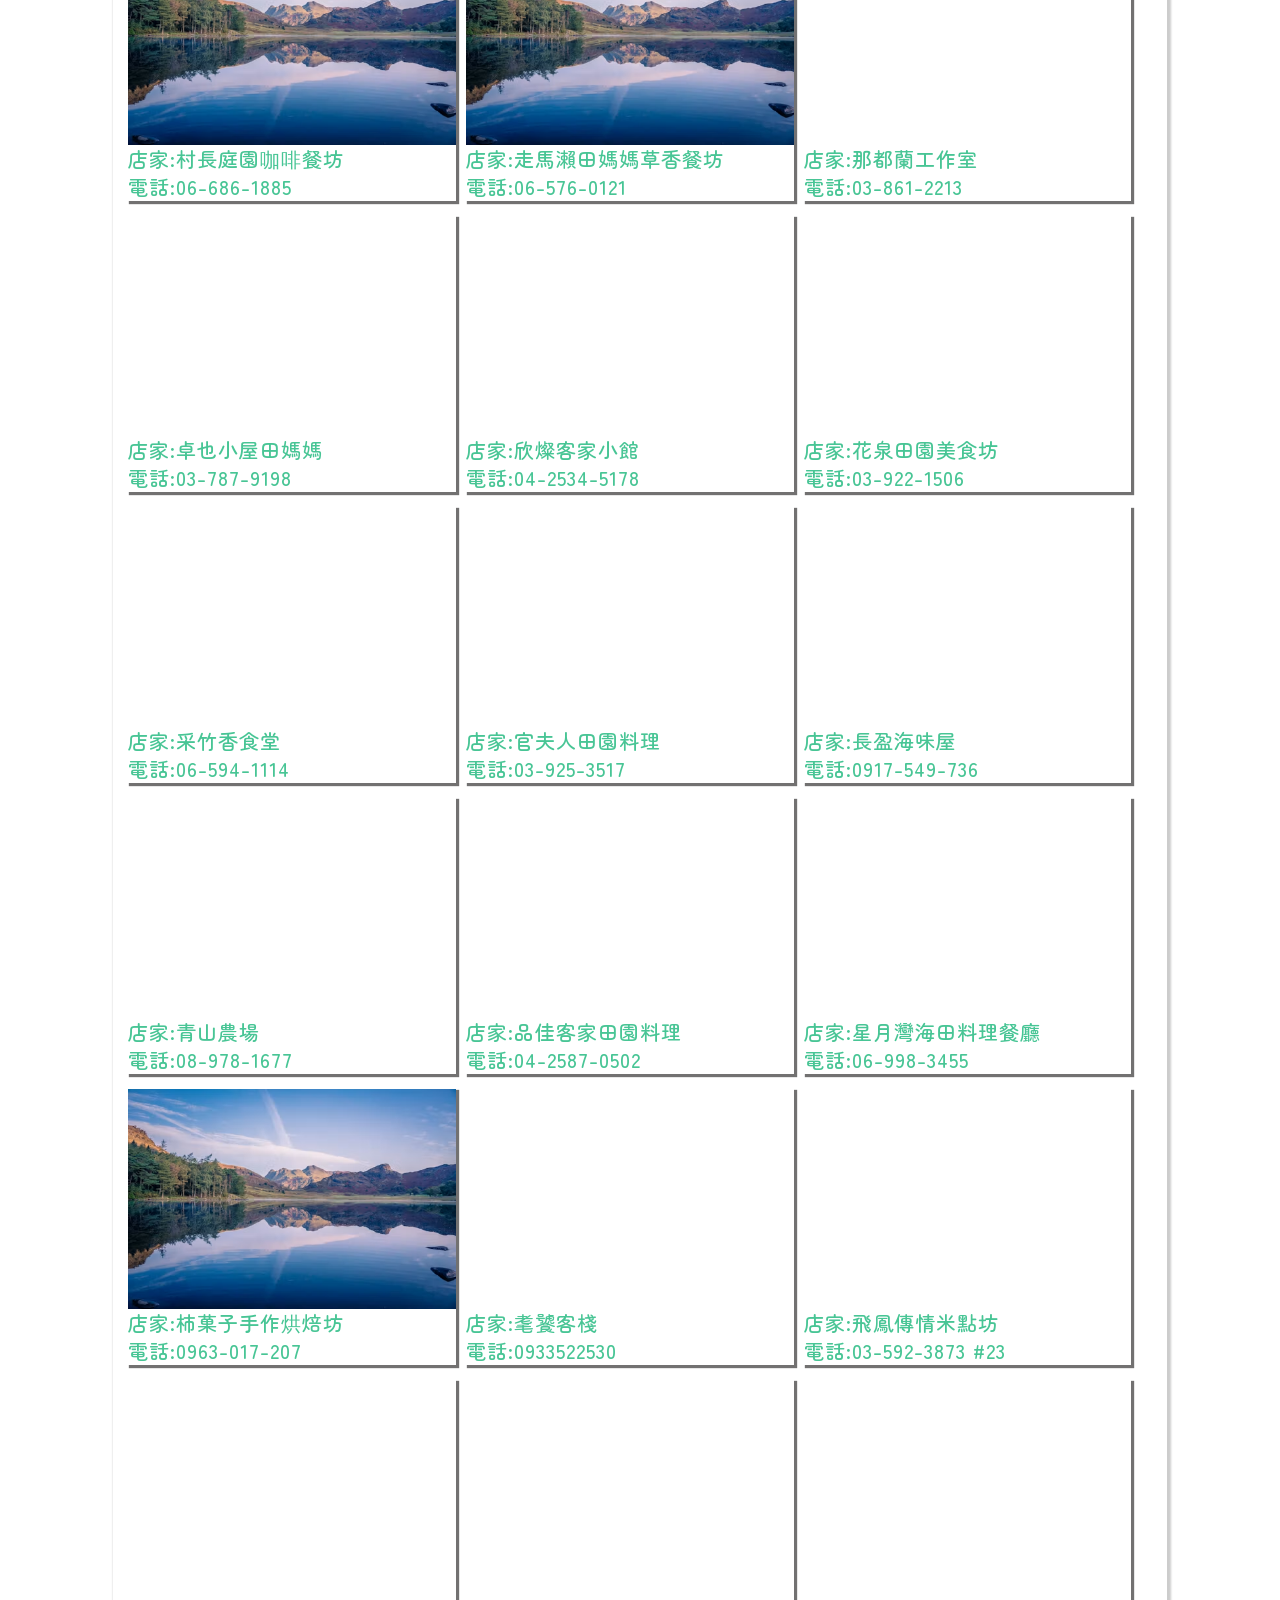
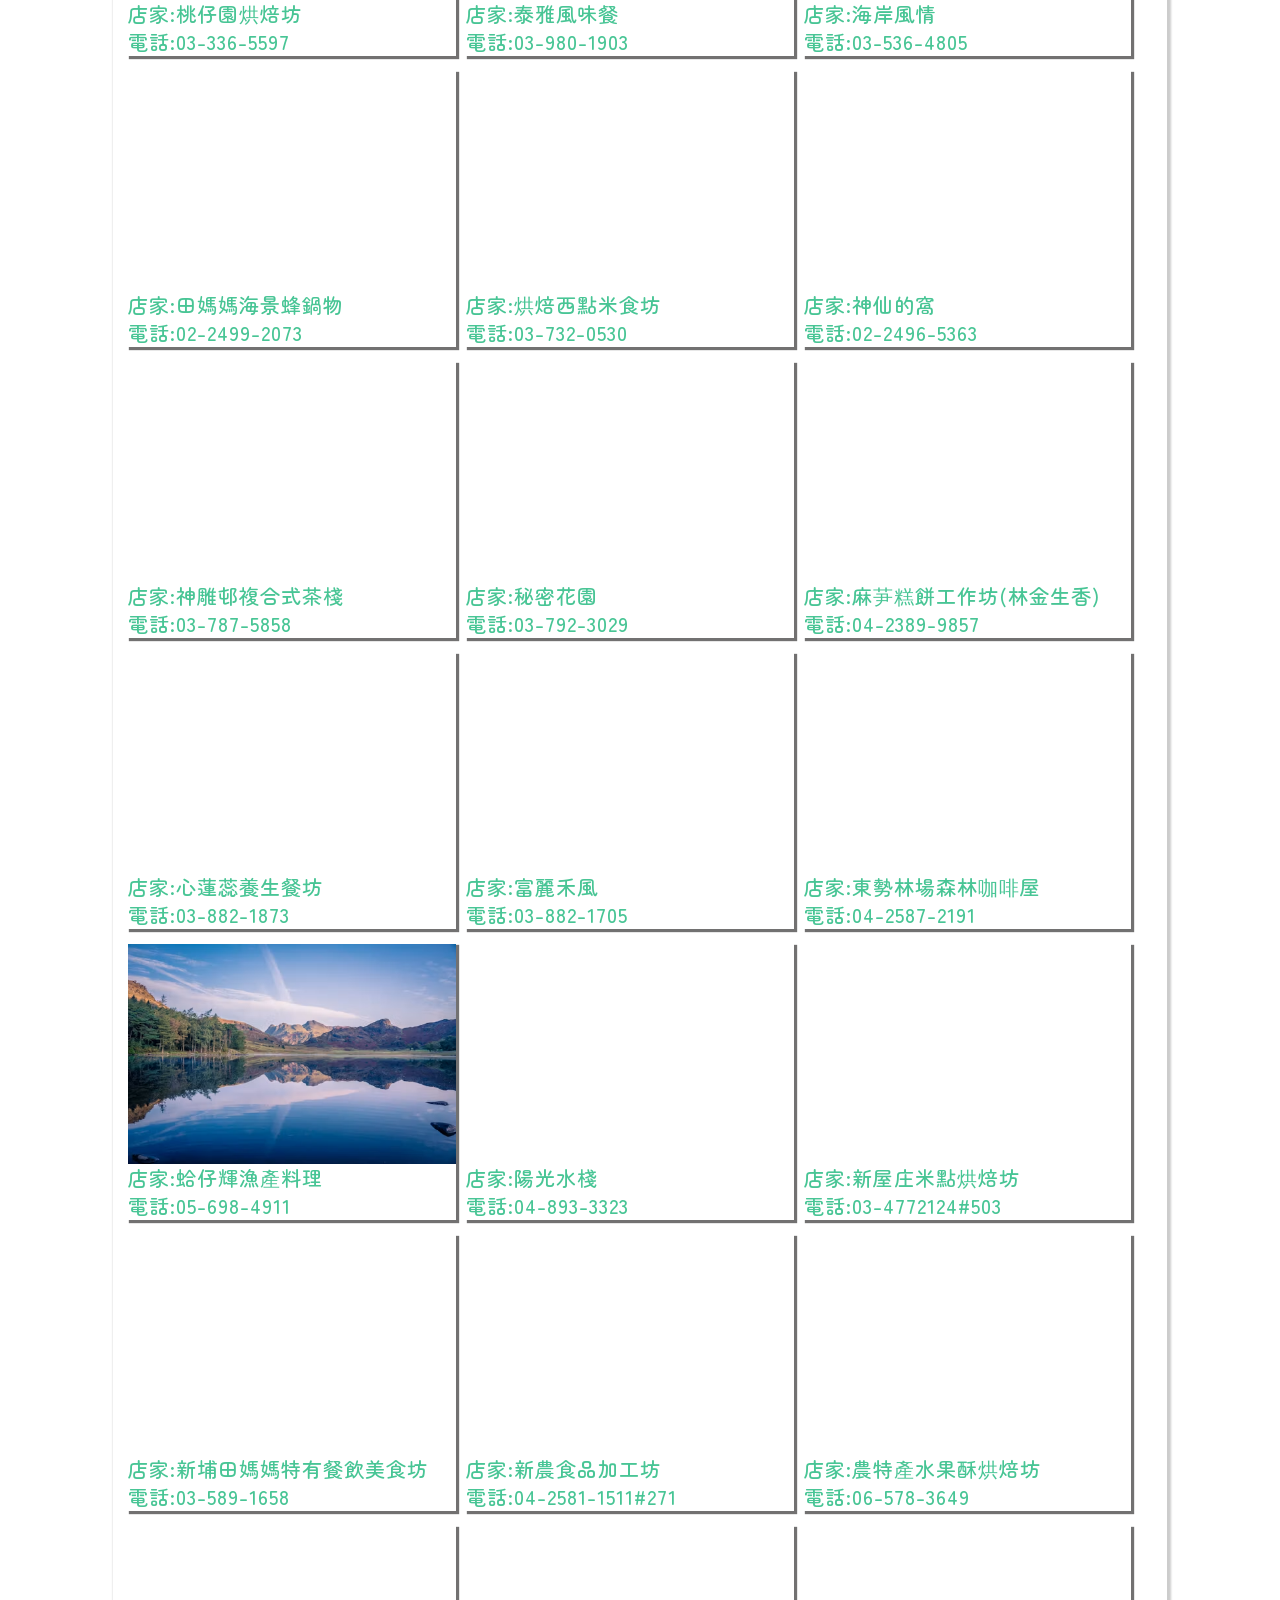
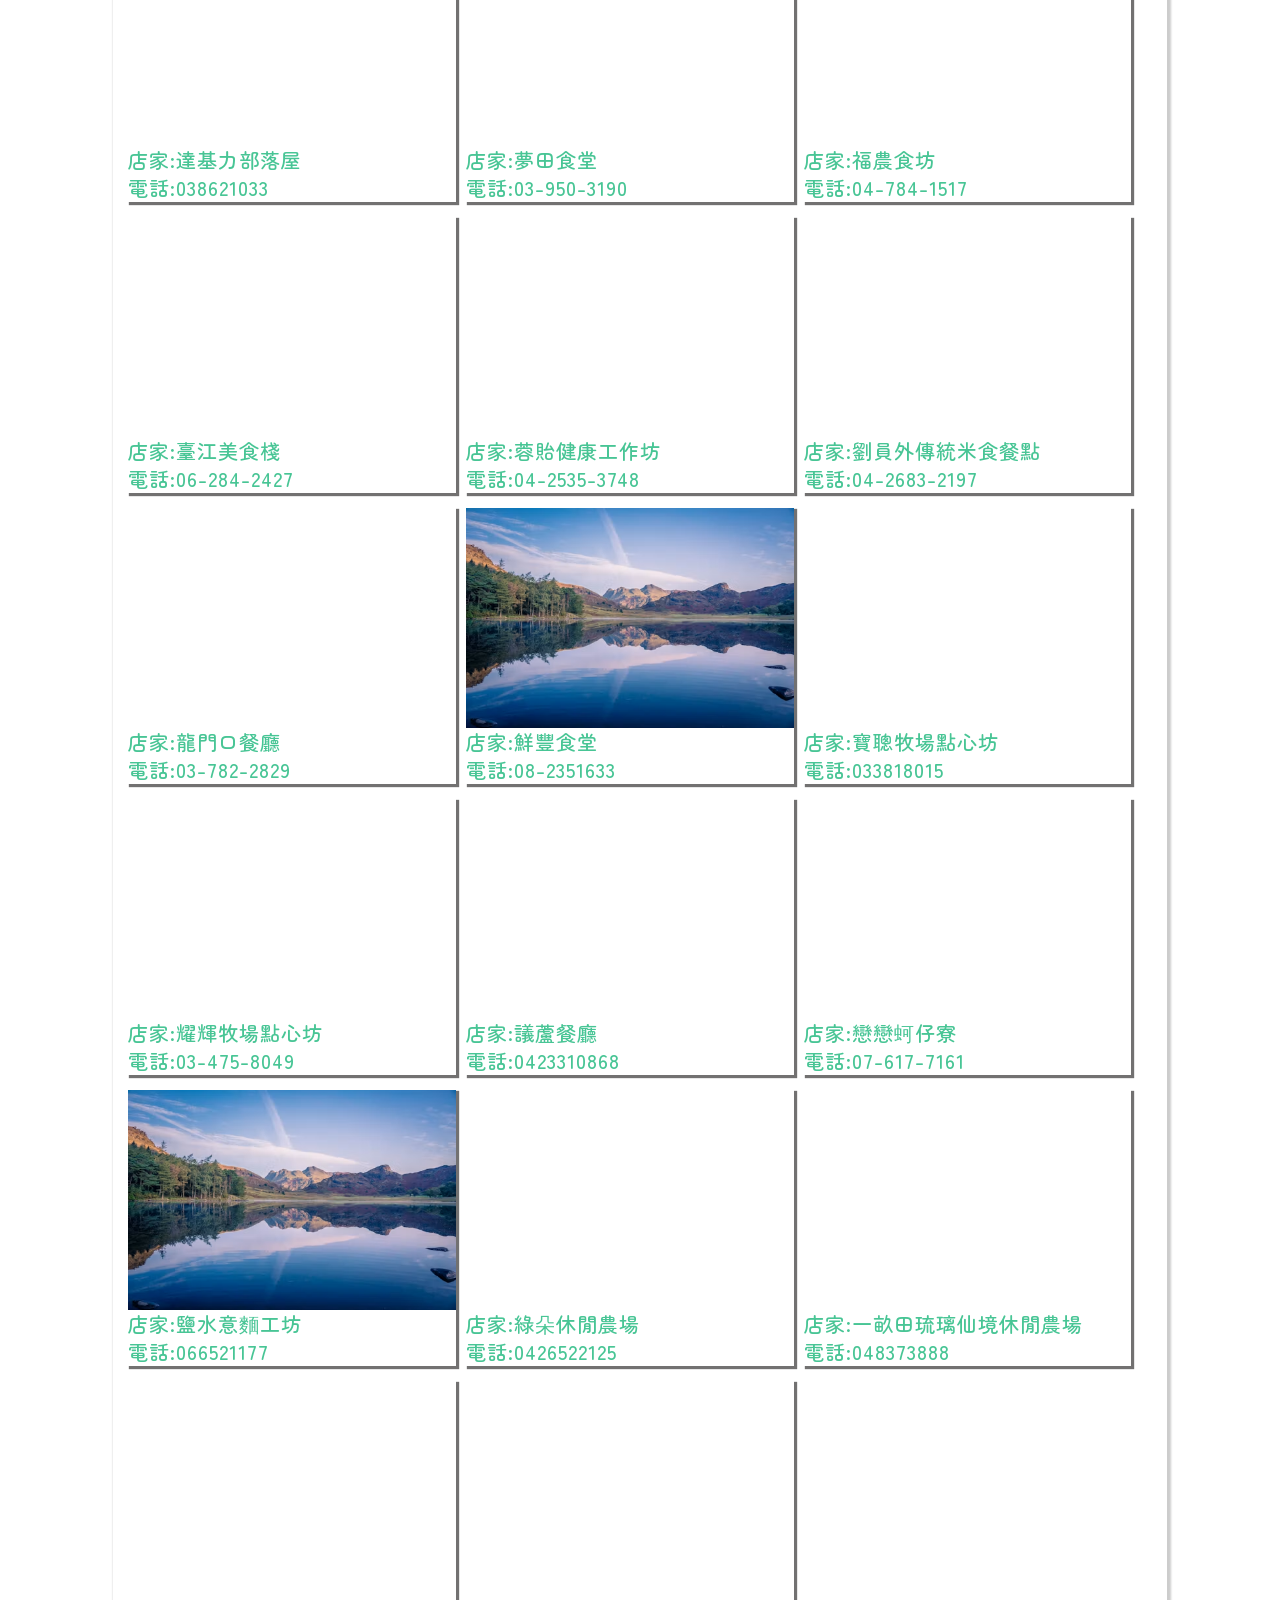
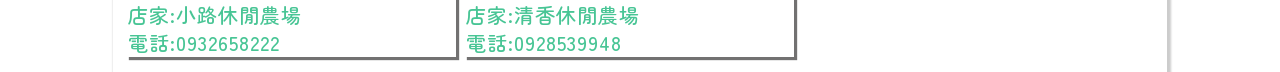
<file: 20260929-javascript-travel food.html>
<!DOCTYPE html>
<html lang="zh-TW">

<head>
    <meta charset="UTF-8">
    <meta name="viewport" content="width=device-width, initial-scale=1.0">
    <title>OpenData - 地方美食資料練習</title>
    <link rel="stylesheet" href="CSS/20260924.css">
    <style>
        * {
            margin: 0;
            padding: 0;
        }

        .wrapper {
            width: 1024px;
            margin-top: 50px;
            margin-bottom: 0;
            margin-left: auto;
            margin-right: auto;
            box-shadow: 2px 2px 2px 2px #ccc;
            padding: 15px;
            overflow: hidden;
        }

        .demo {
            width: 32%;
            box-shadow: 2px 2px 1px 1px #727171;
            margin-top: 15px;
            float: left;
            margin-right: 1%;
        }

        .demo .logo {
            width: 100%;
            height: 220px;
            background-image: url(images/landscape.avif);
        }

        /* RWD */
        @media screen and (max-width:1024px) {
            .wrapper{
                width: 94%;
                padding: 15px;
            }

            .demo{
                width: 100%;
            }
        }
    </style>
</head>

<body>
    <div class="display-1 fw-900 title-01">地方美食餐廳列表</div>
    <div class="wrapper" id="foodlist">
        <div class="demo">
            <div class="logo bg-img" style="background-image: url(images/landscape.avif);"></div>
            <p class="title-03">店家:XXX</p>
            <p class="title-03">電話:XXX</p>
        </div>
    </div>


    <script src="js/jquery-4.0.0.js"></script>
    <script src="js/TravelFood.js"></script>
    <script>
        console.log(food);
        food.forEach(function (item) {
            // console.log(item.Name);
            // console.log(item.City);
            // console.log(item.Email);
            $("#foodlist").append('<div class="demo"><div class="logo bg-img" style="background-image: url(' + item.PicURL + ');"></div><p class="title-03">店家:'+item.Name+'</p><p class="title-03">電話:'+item.Tel+'</p></div>')
        });


    
    </script>
</body>

</html>
</file>
<file: CSS/20260924.css>
@import url('https://fonts.googleapis.com/css2?family=Zen+Maru+Gothic:wght@300;400;500;700;900&display=swap');
:root{
    --page-background-color: rgb(252, 244, 238);
    --header-background-color: rgb(196, 116, 116);
    --navigation-background-color: rgb(196, 116, 116);
    --navigation-link-background-color: rgb(222, 151, 151);
    --navigation-link-text-color: rgb(255, 255, 255);
    --navigation-link-shadow-color: rgb(110, 72, 72);
    --navigation-hover-shadow-color: rgb(255, 255, 255);
    --content-background-color: rgb(249, 224, 214);
    --content-heading-color: rgb(143, 69, 69);
    --content-link-background-color: rgb(177, 91, 91);
    --content-link-text-color: rgb(255, 255, 255);
    --content-link-shadow-color: rgb(110, 72, 72);
    --footer-background-color: rgb(111, 69, 69);
    --footer-text-color: rgb(255, 255, 255);
}

body{
    font-family: "Zen Maru Gothic", sans-serif;
}

/* 字體粗細度 */
.fw-100{
    font-weight: 100;
}

.fw-200{
    font-weight: 200;
}

.fw-300{
    font-weight: 300;
}

.fw-400{
    font-weight: 400;
}

.fw-500{
    font-weight: 500;
}

.fw-600{
    font-weight: 600;
}

.fw-700{
    font-weight: 700;
}

.fw-800{
    font-weight: 800;
}

.fw-900{
    font-weight: 900;
}

/* 標題 */
.title-01{
    font-size: 36px;
    font-weight: 900;
    text-align: center;
    color: blue;
    letter-spacing: 2px;
    line-height: 1.4;
}

.title-02{
    font-size: 28px;
    font-weight: 700;
    text-align: left;
    color: rgb(207, 105, 21); 
    letter-spacing: 1.5px;
    line-height: 1.4;   
}

.title-03{
    font-size: 20px;
    font-weight: 500;
    text-align: left;
    color: rgb(72, 197, 149);  
    letter-spacing: 1px;
    line-height: 1.4;     
}

.title-04{
    font-size: 20px;
    font-weight: 500;
    text-align: center;
    color: rgb(72, 197, 149);  
    letter-spacing: 1px;
    line-height: 1.4;     
}

/* 背景圖 */
.bg-img{
    background-position: center center;
    background-size: cover;
}
</file>
